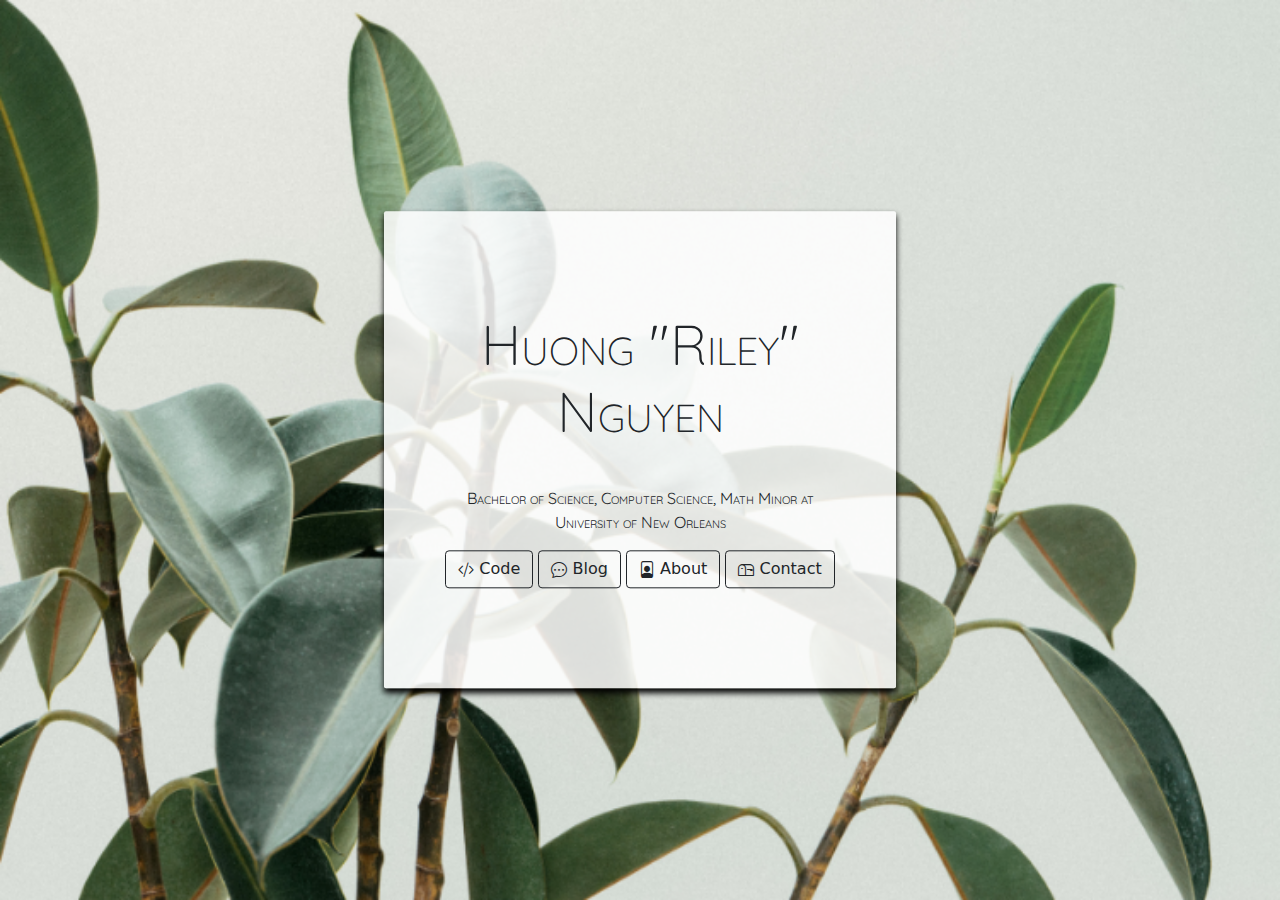
<file: index.html>
<!DOCTYPE html>
<html>
<head> 
	
	<title>Huong Nguyen</title>
	<link rel="icon" href="assets/icon.png">
	<!-- Required meta tags -->
	<meta charset="utf-8">
	<meta name="viewport" content="width=device-width, initial-scale=1">

	<!-- Bootstrap CSS -->
	<link rel="stylesheet" href="styles/bootstrap.min.css">
	<link rel="stylesheet" href="styles/bootstrap-icons.css">
	<link rel="stylesheet" href="styles/styles.css">

	<link href="https://fonts.googleapis.com/css?family=Quicksand" rel="stylesheet">
</head>

<body>

	<!--Background Image-->
	<img class="position-absolute w-100 h-100" src="assets/bg.png">

	<!--Landing Page-->
	<div class="centered container text-dark text-center vh-30 d-flex flex-column justify-content-center overlay">
		<h1 class='display-4 text-dark'> Huong "Riley" Nguyen </h1>
		<hr>
		<p class="text-dark"> Bachelor of Science, Computer Science, Math Minor at University of New Orleans </p>

		<div>
			<button class="btn btn-outline-dark tilt" type="button" onclick="document.location='projects.html'">
				<i class="bi bi-code-slash"></i> Code
			</button>
			<button class="btn btn-outline-dark tilt" type="button" onclick="document.location='blog.html'">
				<i class="bi bi-chat-dots"></i> Blog
			</button>
			<button class="btn btn-outline-dark tilt" type="button" onclick="document.location='about.html'">
				<i class="bi bi-file-person"></i> About
			</button>
			<button class="btn btn-outline-dark tilt" type="button" onclick="document.location='contact.html'">
				<i class="bi bi-mailbox"></i> Contact
			</button>
		</div>

	</div>

	<!--Bootstrap Bundle with Popper-->
	<script type="scripts/bootstrap.min.js"></script>


</body>
</html>
</file>
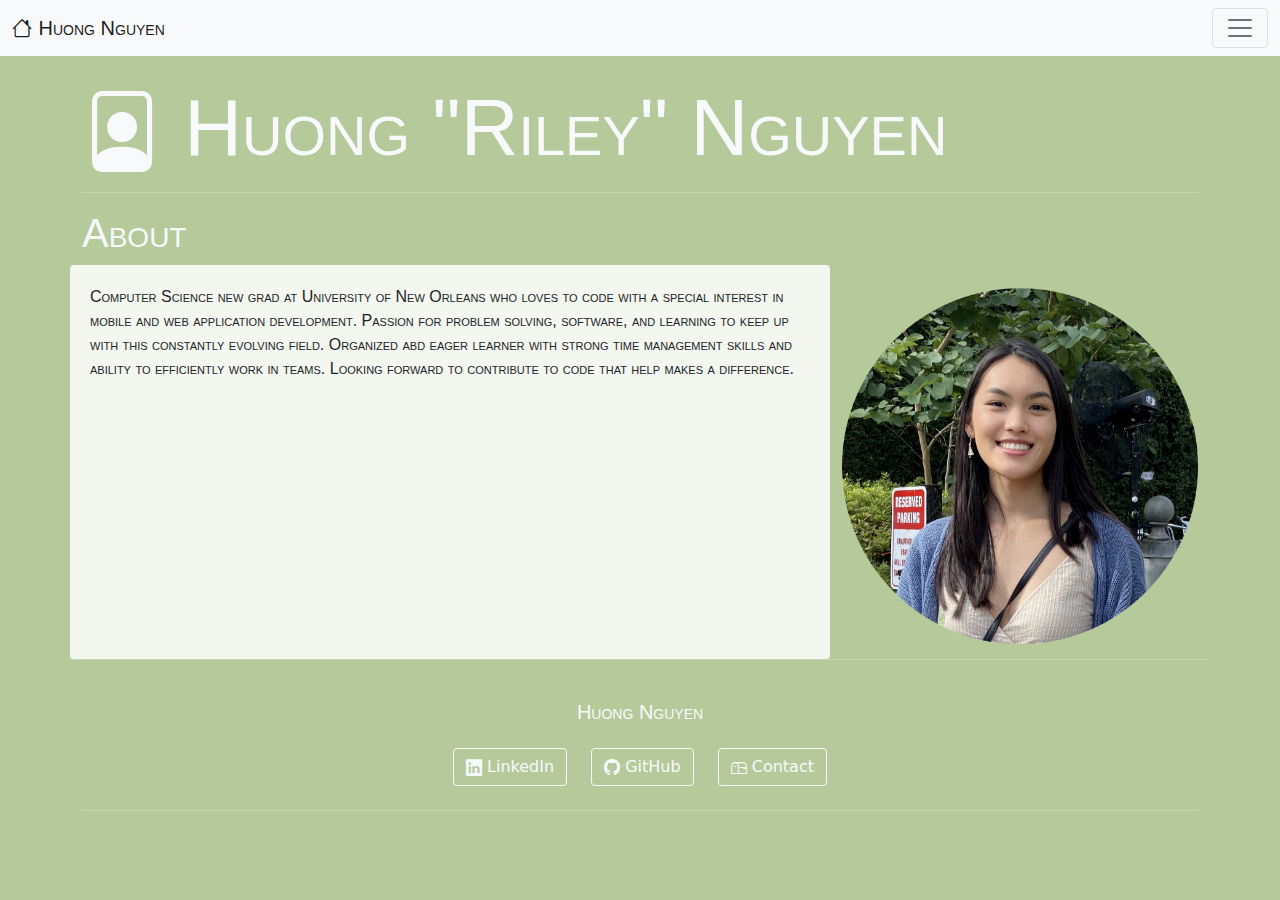
<file: about.html>
<!DOCTYPE html>
<html>
<head>
	<link rel="icon" href="assets/icon.png">
	<title>Huong Nguyen</title>

	<!-- Required meta tags -->
	<meta charset="utf-8">
	<meta name="viewport" content="width=device-width, initial-scale=1">

	<!-- Bootstrap CSS -->
	<link rel="stylesheet" href="styles/bootstrap.min.css">
	<link rel="stylesheet" href="styles/bootstrap-icons.css">

	<link rel="stylesheet" href="styles/styles.css">
</head>

<body class="bg-greenlaurel text-light">

	<!-- Navbar -->
	<nav class="navbar navbar-light bg-light container-fluid">
		<a class="navbar-brand" href="index.html">
			<i class="bi bi-house"></i> Huong Nguyen
		</a>
		<button class="navbar-toggler" data-bs-toggle="collapse" data-bs-target="#navbar-options">
			<i class="navbar-toggler-icon"></i>
		</button>
		<div class="collapse navbar-collapse" id="navbar-options">
			<ul class="navbar-nav ms-auto">
			<li class="nav-item">
				<a class="nav-link" href="projects.html">
					<i class="bi bi-code-slash"></i> Code
				</a>
			</li>
			<li class="nav-item">
				<a class="nav-link" href="blog.html">
					<i class="bi bi-chat-dots"></i> Blog
				</a>
			</li>
			<li class="nav-item">
				<a class="nav-link" href="about.html">
					<i class="bi bi-file-person"></i> About
				</a>
			</li>
			<li class="nav-item">
				<a class="nav-link" href="contact.html">
					<i class="bi bi-mailbox"></i> Contact
				</a>
			</li>
		</ul>
		</div>
	</nav>




		<div class="container-md">
		<h1 class='display-1 mt-4'>
			<i class="bi bi-file-person"></i> Huong "Riley" Nguyen
		</h1>
		


		<hr>


      <div class="row">

		<h2 class='display-6 text-light'> About </h2>
        <div class="bg-overlay center padding text-dark col-md-8 col-sm-8 col-xs-8 rounded">


          <p> Computer Science new grad at University of New Orleans who loves to code with a special interest in mobile and web application development. Passion for problem solving, software, and learning to keep up with this constantly evolving field. Organized abd eager learner with strong time management skills and ability to efficiently work in teams. Looking forward to contribute to code that help makes a difference.   </p>


        </div>
        <div class="col-md-4 col-sm-4 col-xs-4">
          <img class="img-fluid mx-auto" src="assets/about.png" alt="Generic placeholder image">
        </div>
        <br>
        <hr>
      </div>
      <br>

     

      <div class="text-center">
			<h4 class="lead"> Huong Nguyen </h4>
			<div class="d-flex justify-content-center gap-4 m-4">
				<button class="btn btn-outline-light tilt" type="button" onclick="document.location='https://www.linkedin.com/in/rileynguyen-prof'">
				<i class="bi bi-linkedin"></i> LinkedIn
				</button>
				<button class="btn btn-outline-light tilt" type="button" onclick="document.location='https://github.com/htnguy159/'">
				<i class="bi bi-github"></i> GitHub
				</button>
				<button class="btn btn-outline-light tilt" type="button" onclick="document.location='https://htnguy159.github.io/contact.html'">
				<i class="bi bi-mailbox"></i> Contact
				</button>
			</div>
			<hr>
		</div>
    </div>



	
	<!-- Bootstrap Bundle with Popper -->
	<script src="scripts/bootstrap.bundle.min.js"></script>

</body>
</html>
</file>
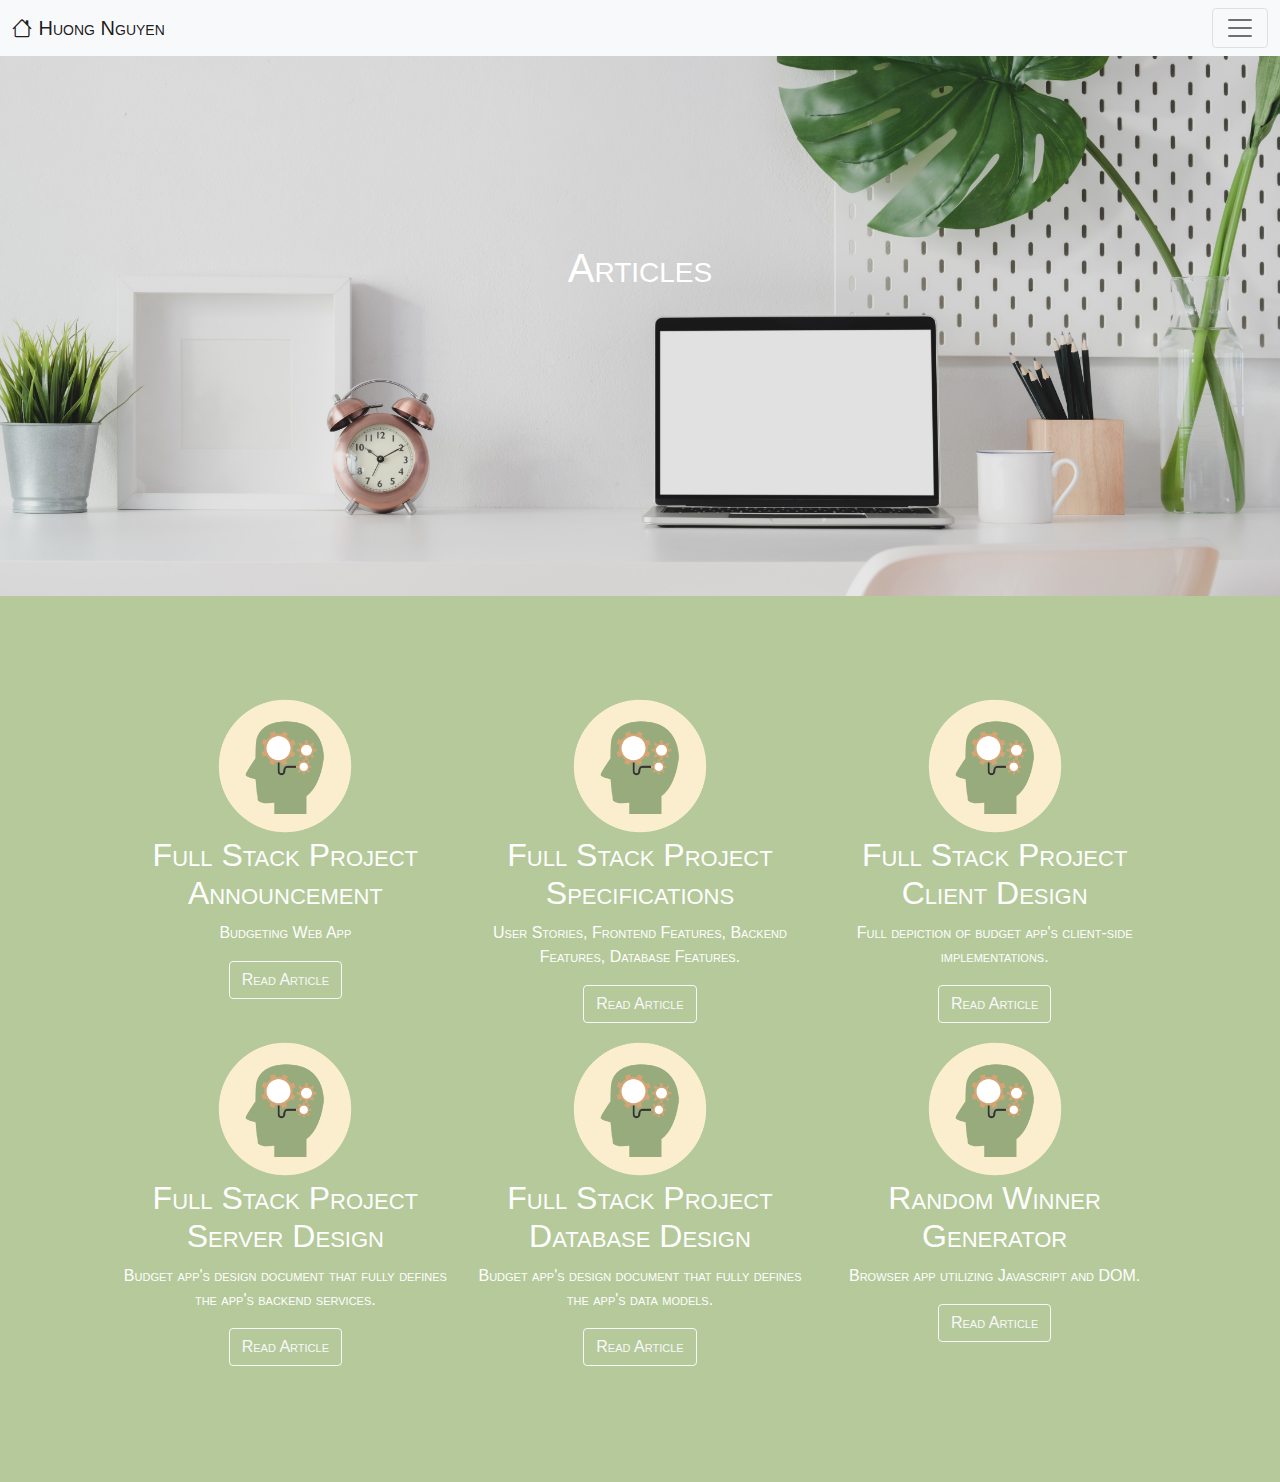
<file: blog.html>
<!DOCTYPE html>
<html>
<head>
	<link rel="icon" href="assets/icon.png">
	<title>Huong Nguyen</title>

	<!-- Required meta tags -->
	<meta charset="utf-8">
	<meta name="viewport" content="width=device-width, initial-scale=1">

	<!-- Bootstrap CSS -->
	<link rel="stylesheet" href="styles/bootstrap.min.css">
	<link rel="stylesheet" href="styles/bootstrap-icons.css">

	<link rel="stylesheet" href="styles/styles.css">
</head>

<body class="bg-greenlaurel text-light">

	<!-- Navbar -->
	<nav class="navbar navbar-light bg-light container-fluid">
		<a class="navbar-brand" href="index.html">
			<i class="bi bi-house"></i> Huong Nguyen
		</a>
		<button class="navbar-toggler" data-bs-toggle="collapse" data-bs-target="#navbar-options">
			<i class="navbar-toggler-icon"></i>
		</button>
		<div class="collapse navbar-collapse" id="navbar-options">
			<ul class="navbar-nav ms-auto">
			<li class="nav-item">
				<a class="nav-link" href="projects.html">
					<i class="bi bi-code-slash"></i> Code
				</a>
			</li>
			<li class="nav-item">
				<a class="nav-link" href="blog.html">
					<i class="bi bi-chat-dots"></i> Blog
				</a>
			</li>
			<li class="nav-item">
				<a class="nav-link" href="about.html">
					<i class="bi bi-file-person"></i> About
				</a>
			</li>
			<li class="nav-item">
				<a class="nav-link" href="contact.html">
					<i class="bi bi-mailbox"></i> Contact
				</a>
			</li>
		</ul>
		</div>
	</nav>

	
	<!-- HERO -->
	<div class="hero-image">
  		<div class="hero-text ">
    		<h1>Articles</h1>
  		</div>
	</div>


	<div class="container marketing">

        <!-- Source getBootstrap.com -->
        <div class="row">

          <div class="col-lg-4">
            <img class="rounded-circle" src="assets/algo.png" alt="Generic placeholder image" width="140" height="140">
            <h2>Full Stack Project Announcement</h2>
            <p>Budgeting Web App</p>
            <p><a class="btn btn-outline-light tilt" href="articles/article-01.html" role="button">Read Article </a></p>

          </div><!-- /.col-lg-4 -->

          <div class="col-lg-4">
            <img class="rounded-circle" src="assets/algo.png" alt="Generic placeholder image" width="140" height="140">
            <h2>Full Stack Project Specifications</h2>
            <p>User Stories, Frontend Features, Backend Features, Database Features.</p>
            <p><a class="btn btn-outline-light tilt" href="articles/article-02.html" role="button">Read Article </a></p>

          </div><!-- /.col-lg-4 -->

          <div class="col-lg-4">
            <img class="rounded-circle" src="assets/algo.png" alt="Generic placeholder image" width="140" height="140">
            <h2>Full Stack Project Client Design</h2>
            <p>Full depiction of budget app's client-side implementations.</p>
            <p><a class="btn btn-outline-light tilt" href="articles/article-04.html" role="button">Read Article </a></p>
          </div><!-- /.col-lg-4 -->

          <div class="col-lg-4">
            <img class="rounded-circle" src="assets/algo.png" alt="Generic placeholder image" width="140" height="140">
            <h2>Full Stack Project Server Design</h2>
            <p>Budget app's design document that fully defines the app's backend services.</p>
            <p><a class="btn btn-outline-light tilt" href="articles/article-05.html" role="button">Read Article </a></p>
          </div><!-- /.col-lg-4 -->

          <div class="col-lg-4">
            <img class="rounded-circle" src="assets/algo.png" alt="Generic placeholder image" width="140" height="140">
            <h2>Full Stack Project Database Design</h2>
            <p>Budget app's design document that fully defines the app's data models.</p>
            <p><a class="btn btn-outline-light tilt" href="articles/article-06.html" role="button">Read Article </a></p>
          </div><!-- /.col-lg-4 -->

          <div class="col-lg-4">
            <img class="rounded-circle" src="assets/algo.png" alt="Generic placeholder image" width="140" height="140">
            <h2>Random Winner Generator</h2>
            <p>Browser app utilizing Javascript and DOM.</p>
            <p><a class="btn btn-outline-light tilt" href="articles/article-03.html" role="button">Read Article </a></p>
          </div><!-- /.col-lg-4 -->

          

        </div><!-- /.row -->
    </div>




	<!-- Bootstrap Bundle with Popper -->
	<script src="scripts/bootstrap.bundle.min.js"></script>
</body>
</html>
</file>
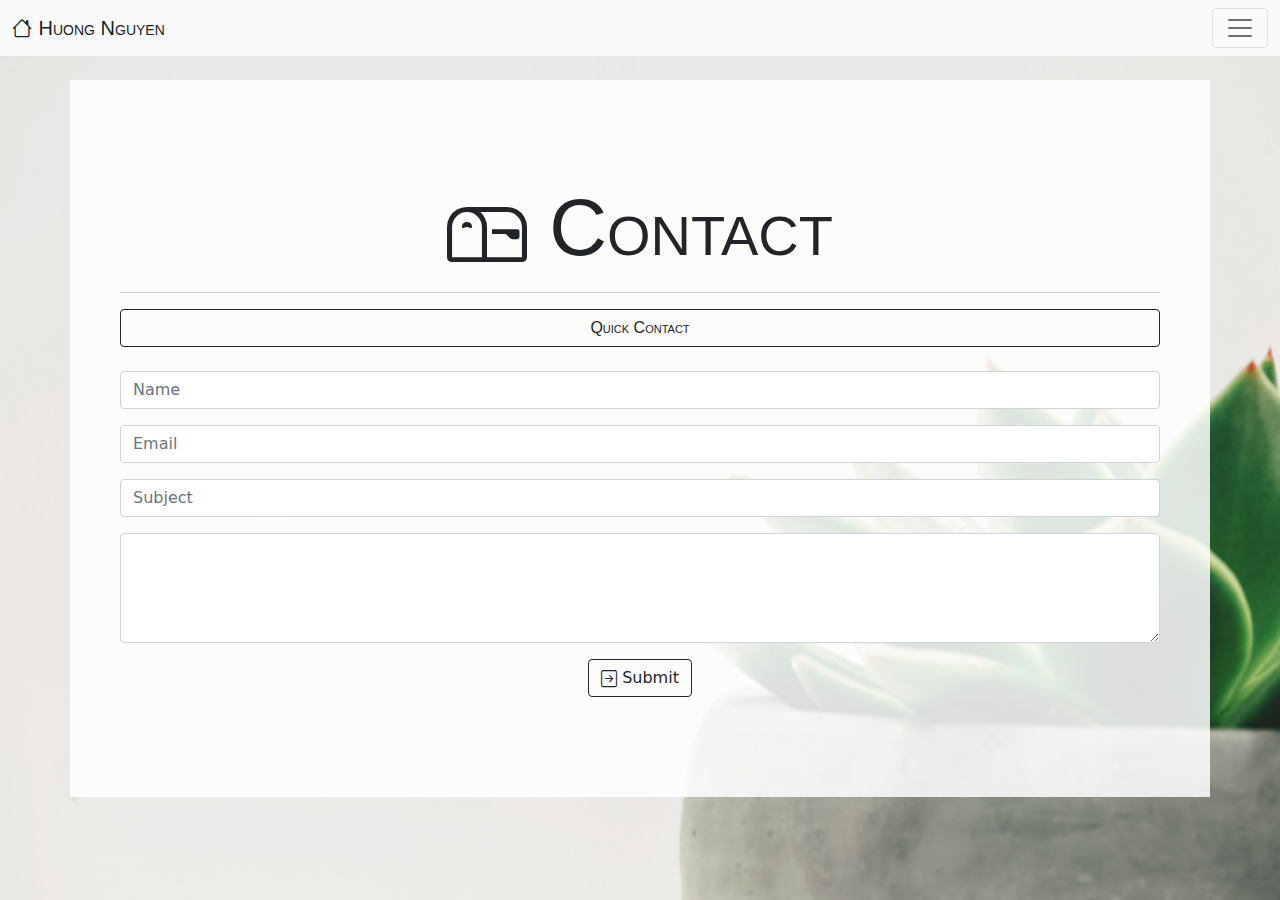
<file: contact.html>
<!DOCTYPE html>
<html>
<head>
	
	<link rel="icon" href="assets/icon.png">
	<title>Huong Nguyen</title>

	<!-- Required meta tags -->
	<meta charset="utf-8">
	<meta name="viewport" content="width=device-width, initial-scale=1">

	<!-- Bootstrap CSS -->
	<link rel="stylesheet" href="styles/bootstrap.min.css">
	<link rel="stylesheet" href="styles/bootstrap-icons.css">


	<link rel="stylesheet" href="styles/styles.css">

</head>

<body class="text-light">

	<!--Background Image-->
	<img class="position-absolute w-100 h-100" src="assets/contact.png">

	<!-- Navbar -->
	<nav class="navbar navbar-light bg-light container-fluid">
		<a class="navbar-brand" href="index.html">
			<i class="bi bi-house"></i> Huong Nguyen
		</a>
		<button class="navbar-toggler" data-bs-toggle="collapse" data-bs-target="#navbar-options">
			<i class="navbar-toggler-icon"></i>
		</button>
		<div class="collapse navbar-collapse" id="navbar-options">
			<ul class="navbar-nav ms-auto">
			<li class="nav-item">
				<a class="nav-link" href="projects.html">
					<i class="bi bi-code-slash"></i> Code
				</a>
			</li>
			<li class="nav-item">
				<a class="nav-link" href="blog.html">
					<i class="bi bi-chat-dots"></i> Blog
				</a>
			</li>
			<li class="nav-item">
				<a class="nav-link" href="about.html">
					<i class="bi bi-file-person"></i> About
				</a>
			</li>
			<li class="nav-item">
				<a class="nav-link" href="contact.html">
					<i class="bi bi-mailbox"></i> Contact
				</a>
			</li>
		</ul>
		</div>
	</nav>


	<!-- Contact Form -->
	<div class="container mt-4 bg-overlay text-dark">
		<h1 class="display-1">
			<i class="bi bi-mailbox"></i> Contact
		</h1>
		<hr>

		<a href="mailto: huongtn315@gmail.com" type="button" class="btn btn-outline-dark flex center">Quick Contact</a>

		<br>

		<form>
			<div class="form-group mb-3">
				
				<input class="form-control" type="text" id="name" placeholder="Name">
			</div>
			<div class="form-group mb-3">
			
				<input class="form-control" type="email" id="email" placeholder="Email">
			</div>
			<div class="form-group mb-3">
				
				<input class="form-control" type="subject" id="subject" placeholder="Subject">
			</div>
			<div class="form-group mb-3">
			
				<textarea class="form-control" rows="4" id="message" placeholder="Message"> </textarea>
			</div>
			<button class="btn btn-outline-dark tilt" type="submit"> <i class="bi bi-arrow-right-square"></i> Submit </button>
		</form>


	</div>

	<!-- Bootstrap Bundle with Popper -->
	<script src="scripts/bootstrap.bundle.min.js"></script>
</file>
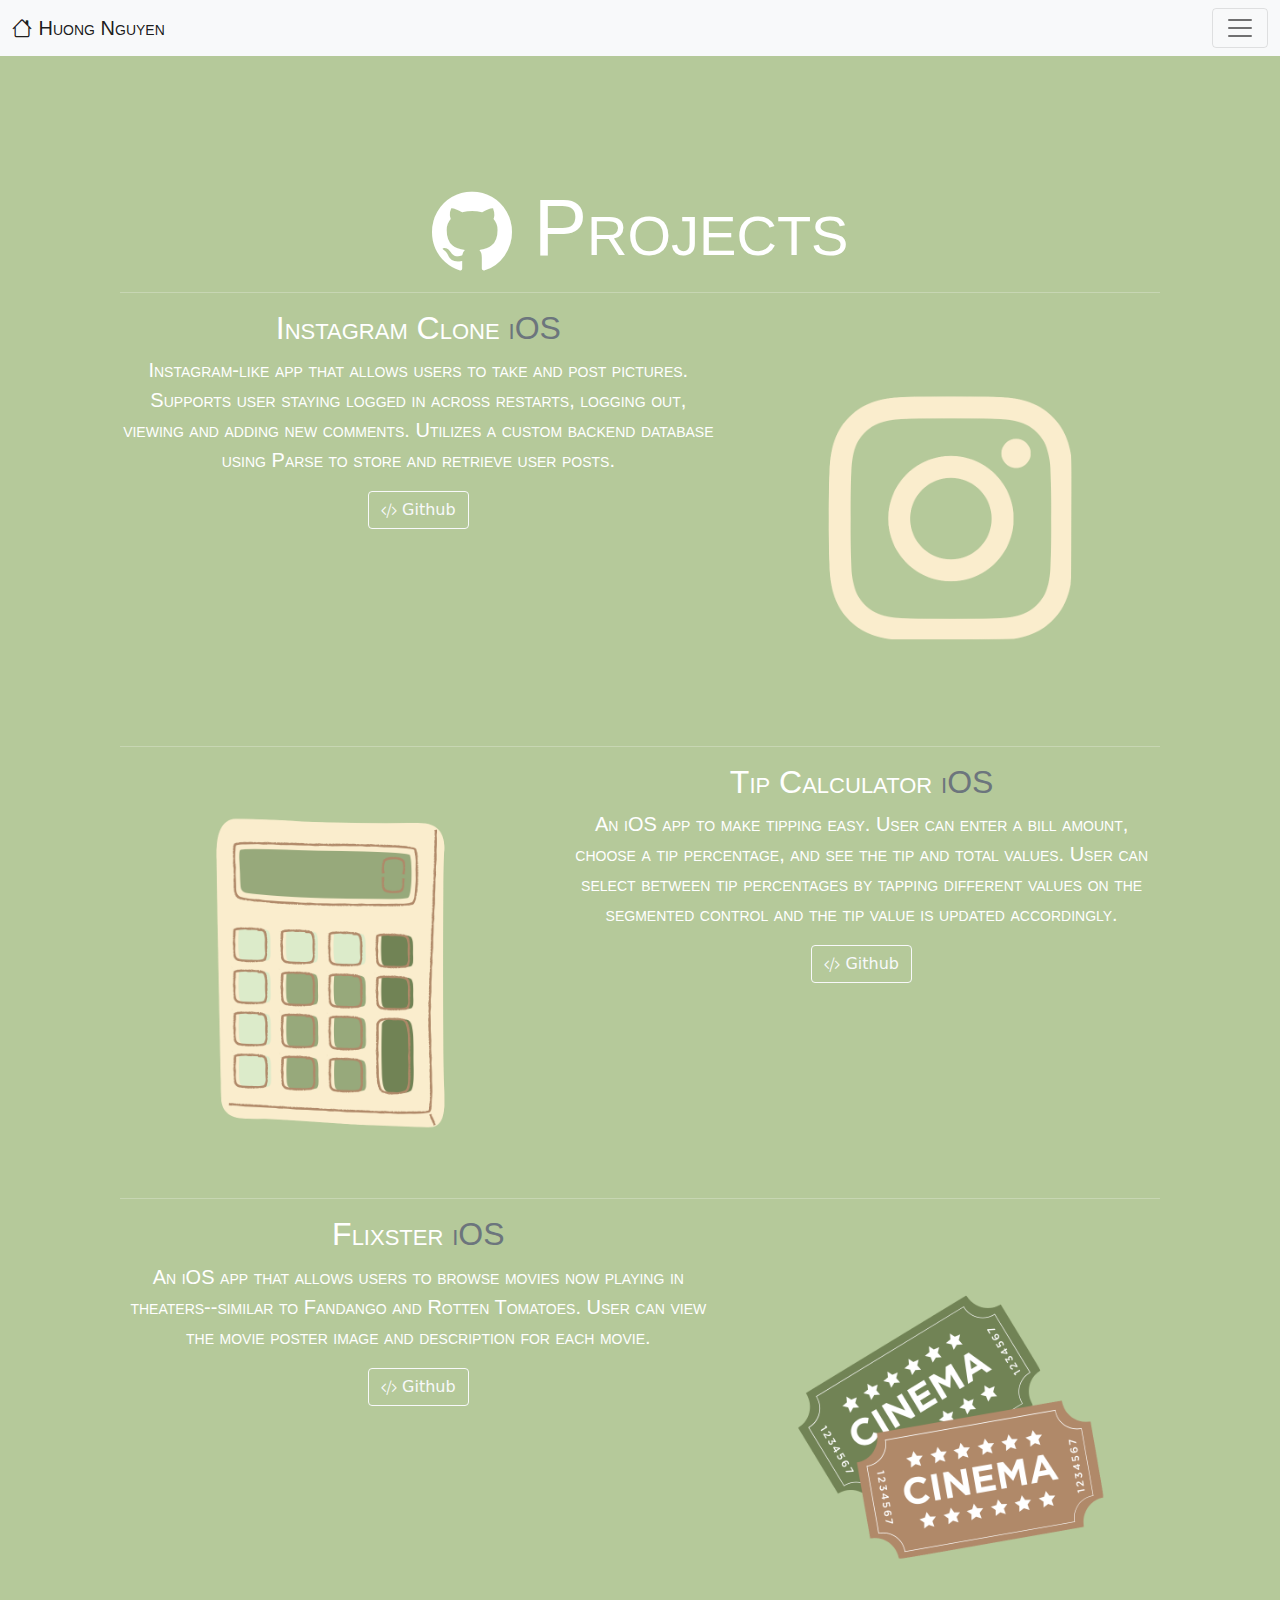
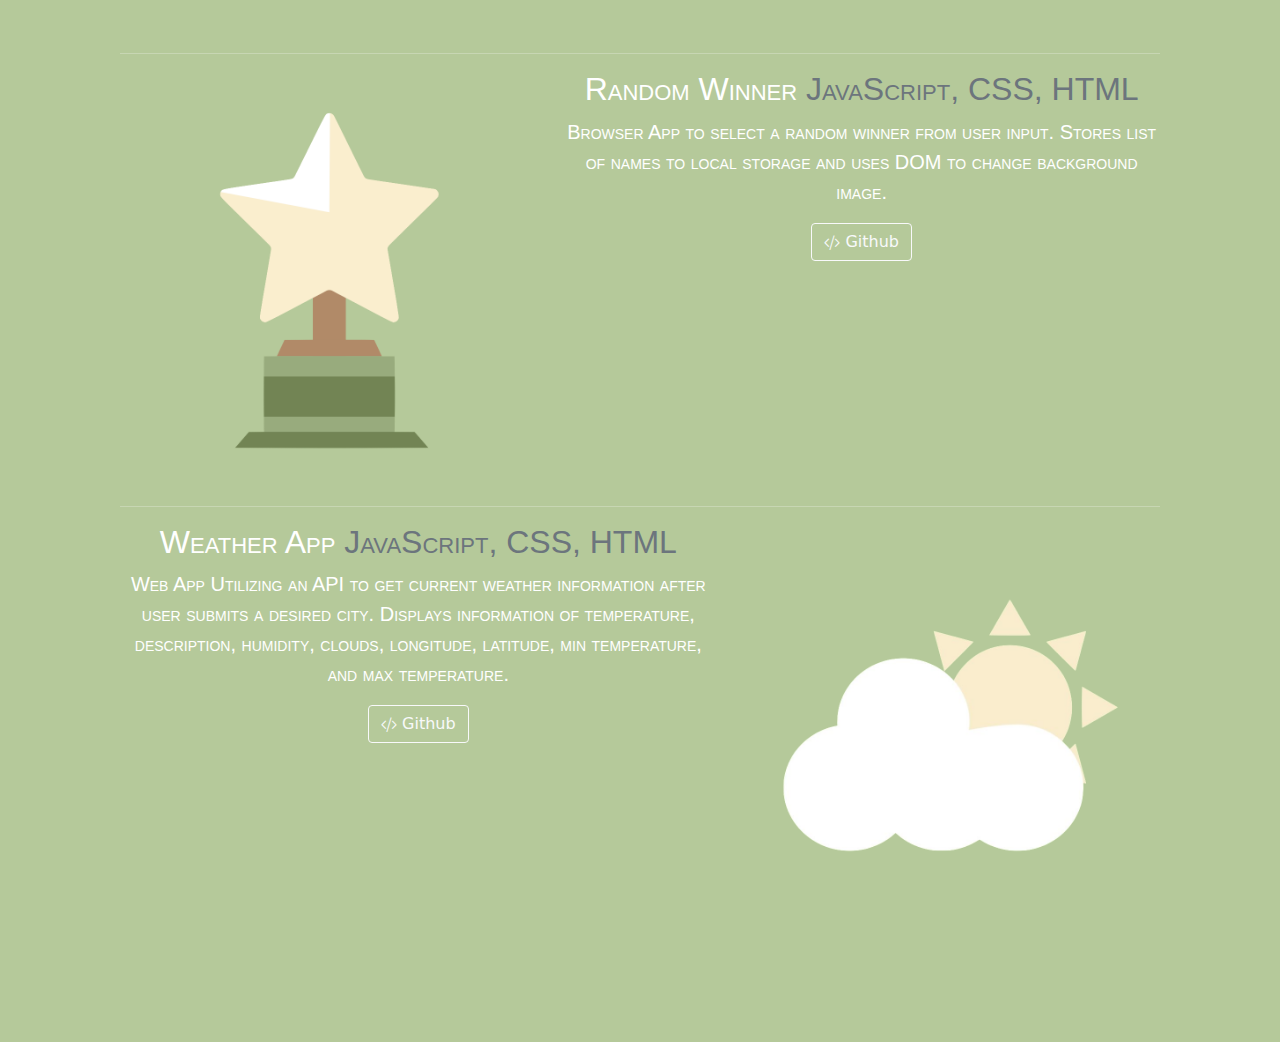
<file: projects.html>
<!DOCTYPE html>
<html>
<head>
	<link rel="icon" href="assets/icon.png">
	<title>Huong Nguyen</title>

	<!-- Required meta tags -->
	<meta charset="utf-8">
	<meta name="viewport" content="width=device-width, initial-scale=1">

	<!-- Bootstrap CSS -->
	<link rel="stylesheet" href="styles/bootstrap.min.css">
	<link rel="stylesheet" href="styles/bootstrap-icons.css">
	<link rel="stylesheet" href="styles/styles.css">

</head>

<body class="bg-greenlaurel text-light">

	<!-- Navbar -->
	<nav class="navbar navbar-light bg-light container-fluid">
		<a class="navbar-brand" href="index.html">
			<i class="bi bi-house"></i> Huong Nguyen
		</a>
		<button class="navbar-toggler" data-bs-toggle="collapse" data-bs-target="#navbar-options">
			<i class="navbar-toggler-icon"></i>
		</button>
		<div class="collapse navbar-collapse" id="navbar-options">
			<ul class="navbar-nav ms-auto">
			<li class="nav-item">
				<a class="nav-link" href="projects.html">
					<i class="bi bi-code-slash"></i> Code
				</a>
			</li>
			<li class="nav-item">
				<a class="nav-link" href="blog.html">
					<i class="bi bi-chat-dots"></i> Blog
				</a>
			</li>
			<li class="nav-item">
				<a class="nav-link" href="about.html">
					<i class="bi bi-file-person"></i> About
				</a>
			</li>
			<li class="nav-item">
				<a class="nav-link" href="contact.html">
					<i class="bi bi-mailbox"></i> Contact
				</a>
			</li>
		</ul>
		</div>
	</nav>

	<!-- Coding Projects Portfolio -->
	<div class="container">
		<h1 class="display-1 mt-4">
			<a href="https://github.com/htnguy159/" class="text-white"> <i class="bi bi-github"></i> </a> Projects
		</h1>
		

		 <!-- Source getBootstrap.com -->

        <hr class="featurette-divider">

        <div class="row featurette">
          <div class="col-md-7">
            <h2 class="featurette-heading">Instagram Clone <span class="text-muted"> iOS</span></h2>
            <p class="lead">Instagram-like app that allows users to take and post pictures. Supports user staying logged in across restarts, logging out, viewing and adding new comments. Utilizes a custom backend database using Parse to store and retrieve user posts.</p>
            <button class="btn btn-outline-light" type="button" onclick="document.location='https://github.com/htnguy159/Instagram'">
				<i class="bi bi-code-slash"></i> Github
			</button>
          </div>
          <div class="col-md-5">
            <img class="featurette-image img-fluid mx-auto" src="assets/ig.png" alt="instagram">
          </div>
        </div>

        <hr class="featurette-divider">

        <div class="row featurette">
          <div class="col-md-7 order-md-2">
            <h2 class="featurette-heading">Tip Calculator <span class="text-muted"> iOS</span></h2>
            <p class="lead">An iOS app to make tipping easy. User can enter a bill amount, choose a tip percentage, and see the tip and total values. User can select between tip percentages by tapping different values on the segmented control and the tip value is updated accordingly.</p>
            <button class="btn btn-outline-light" type="button" onclick="document.location='https://github.com/htnguy159/Tip'">
				<i class="bi bi-code-slash"></i> Github
			</button>
          </div>
          <div class="col-md-5 order-md-1">
            <img class="featurette-image img-fluid mx-auto" src="assets/calc.png" alt="calculator">
          </div>
        </div>

        <hr class="featurette-divider">

        <div class="row featurette">
          <div class="col-md-7">
            <h2 class="featurette-heading">Flixster <span class="text-muted"> iOS</span></h2>
            <p class="lead">An iOS app that allows users to browse movies now playing in theaters--similar to Fandango and Rotten Tomatoes. User can view the movie poster image and description for each movie.</p>
            <button class="btn btn-outline-light" type="button" onclick="document.location='https://github.com/htnguy159/Flixster'">
				<i class="bi bi-code-slash"></i> Github
			</button>
          </div>
          <div class="col-md-5">
            <img class="featurette-image img-fluid mx-auto" src="assets/movie.png" alt="movies">
          </div>
        </div>

        <hr class="featurette-divider">

        <div class="row featurette">
          <div class="col-md-7 order-md-2">
            <h2 class="featurette-heading">Random Winner <span class="text-muted"> JavaScript, CSS, HTML</span></h2>
            <p class="lead">Browser App to select a random winner from user input. Stores list of names to local storage and uses DOM to change background image. </p>
            <button class="btn btn-outline-light" type="button" onclick="document.location='https://htnguy159.github.io/randomWinner.github.io/'">
				<i class="bi bi-code-slash"></i> Github
			</button>
          </div>
          <div class="col-md-5 order-md-1">
            <img class="featurette-image img-fluid mx-auto" src="assets/trophy.png" alt="trophy">
          </div>
        </div>

        <hr class="featurette-divider">

        <div class="row featurette">
          <div class="col-md-7">
            <h2 class="featurette-heading"> Weather App <span class="text-muted"> JavaScript, CSS, HTML </span></h2>
            <p class="lead">Web App Utilizing an API to get current weather information after user submits a desired city. Displays information of temperature, description, humidity, clouds, longitude, latitude, min temperature, and max temperature.</p>
            <button class="btn btn-outline-light" type="button" onclick="document.location='https://htnguy159.github.io/weatherApp.github.io/'">
				<i class="bi bi-code-slash"></i> Github
			</button>
          </div>
          <div class="col-md-5">
            <img class="featurette-image img-fluid mx-auto" src="assets/weatherApp.png" alt="weatherApp icon">
          </div>
        </div>


	</div>
	<!-- Bootstrap Bundle with Popper -->
	<script src="scripts/bootstrap.bundle.min.js"></script>

</body>
</html>
</file>
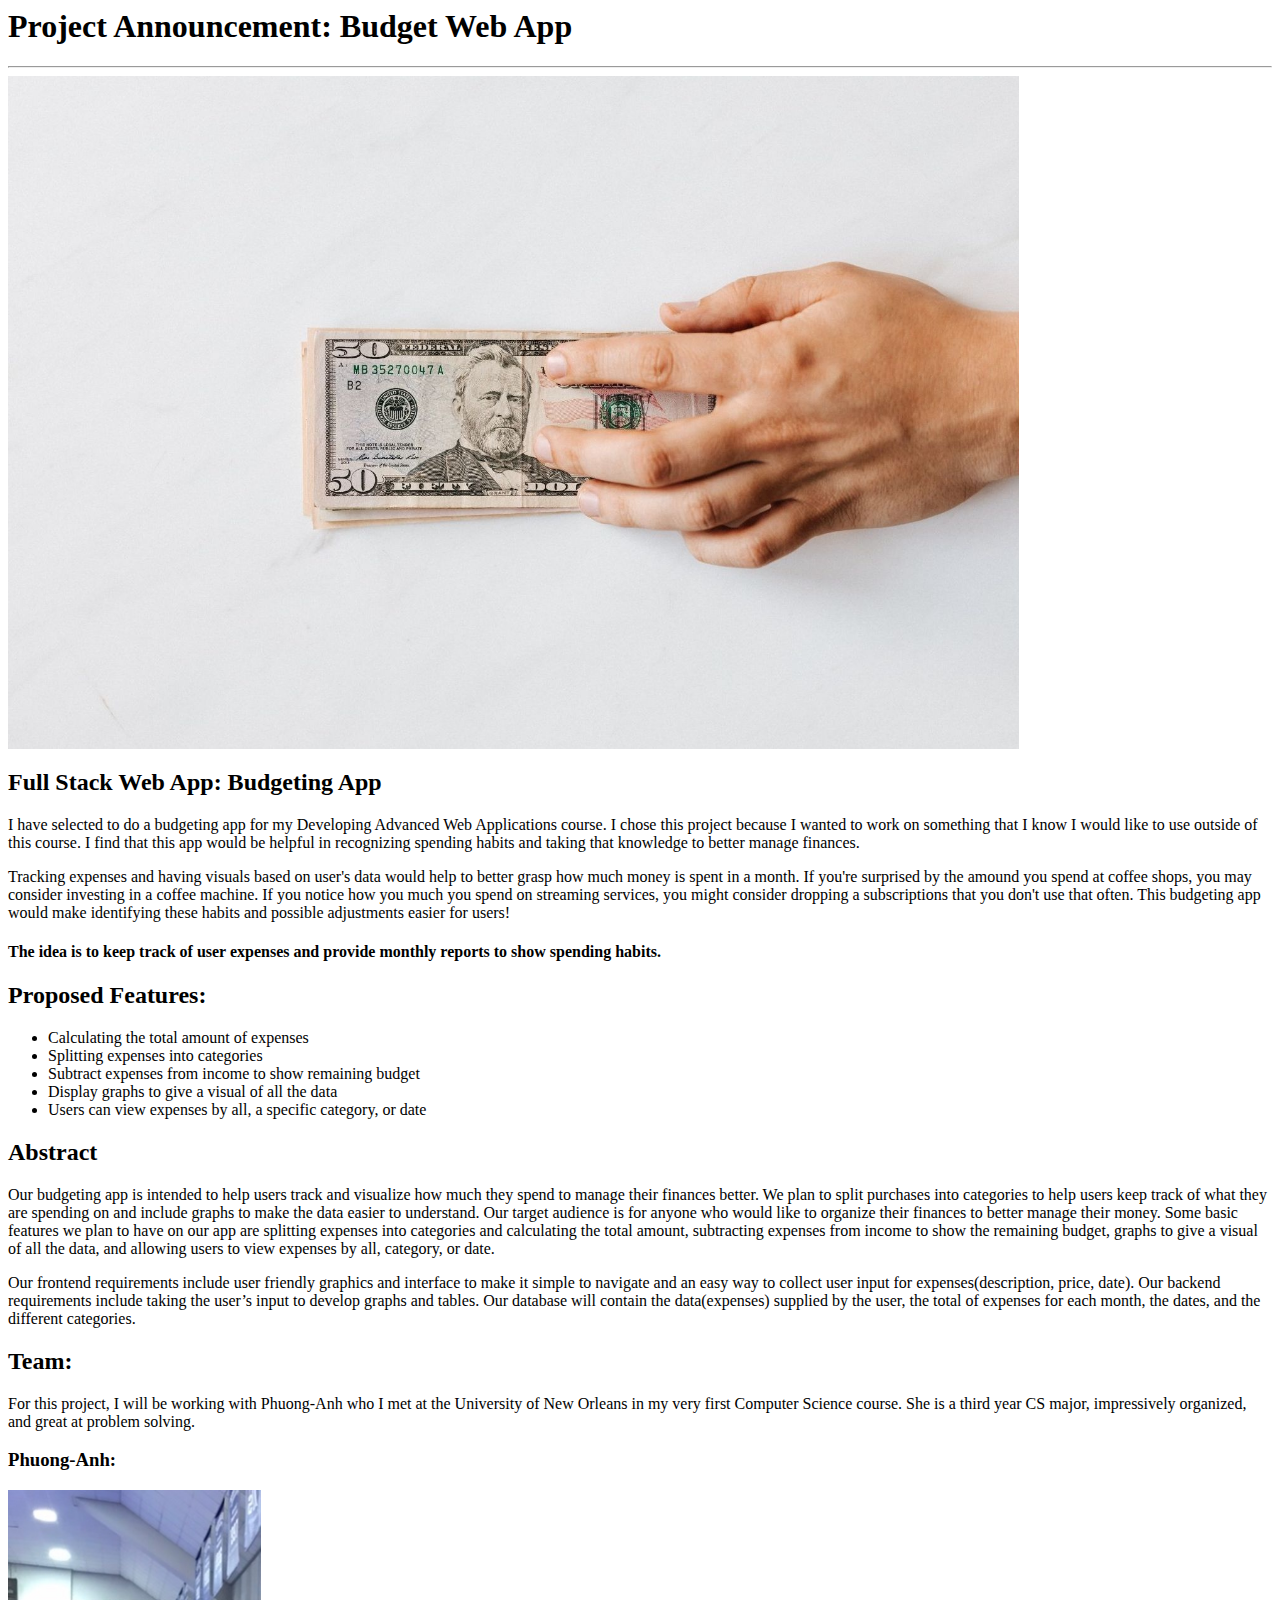
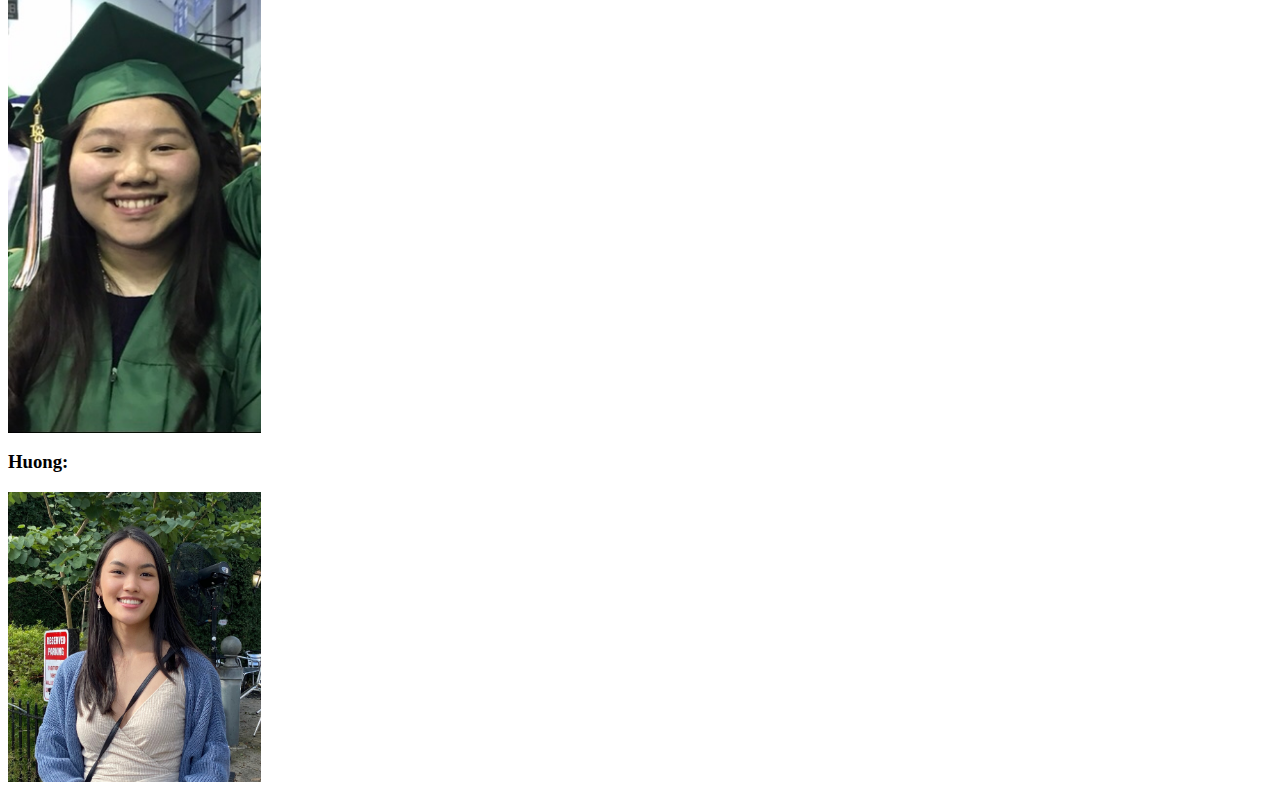
<file: articles/article-01.html>
<html>
    <head>
        <link rel="icon" href="../assets/icon.png">
        <title>Huong Nguyen</title>
        <!-- Required meta tags -->
        <meta charset="utf-8">
        <meta name="viewport" content="width=device-width, initial-scale=1">


    </head>
    <body>

        <div class='container'>
            <h1 class='display-1 mt-4'> Project Announcement: Budget Web App </h1>
            <hr>
        </div>

        <div>
        	<img src='budget.jpeg' style="width:80%;">
        	<h2> Full Stack Web App: Budgeting App </h2>
            <p> I have selected to do a budgeting app for my Developing Advanced Web Applications course. I chose this project because I wanted to work on something that I know I would like to use outside of this course. I find that this app would be helpful in recognizing spending habits and taking that knowledge to better manage finances. </p>

            <p> Tracking expenses and having visuals based on user's data would help to better grasp how much money is spent in a month. If you're surprised by the amound you spend at coffee shops, you may consider investing in a coffee machine. If you notice how you much you spend on streaming services, you might consider dropping a subscriptions that you don't use that often. This budgeting app would make identifying these habits and possible adjustments easier for users! </p>

            <h4> The idea is to keep track of user expenses and provide monthly reports to show spending habits.</h4>

            <h2> Proposed Features: </h2>
            <ul>
            	<li>Calculating the total amount of expenses</li>
            	<li>Splitting expenses into categories</li>
            	<li>Subtract expenses from income to show remaining budget</li>
            	<li>Display graphs to give a visual of all the data</li>
            	<li>Users can view expenses by all, a specific category, or date</li>
            </ul>

            <h2> Abstract </h2>
            <p> Our budgeting app is intended to help users track and visualize how much they spend to manage their finances better. We plan to split purchases into categories to help users keep track of what they are spending on and include graphs to make the data easier to understand. Our target audience is for anyone who would like to organize their finances to better manage their money. Some basic features we plan to have on our app are splitting expenses into categories and calculating the total amount, subtracting expenses from income to show the remaining budget, graphs to give a visual of all the data, and allowing users to view expenses by all, category, or date.
 			</p>
 			<p> Our frontend requirements include user friendly graphics and interface to make it simple to navigate and an easy way to collect user input for expenses(description, price, date). Our backend requirements include taking the user’s input to develop graphs and tables. Our database will contain the data(expenses) supplied by the user, the total of expenses for each month, the dates, and the different categories.</p>

            <h2> </h2>

            <h2> Team: </h2>
            <p> For this project, I will be working with Phuong-Anh who I met at the University of New Orleans in my very first Computer Science course. She is a third year CS major, impressively organized, and great at problem solving. </p>
            
            <h3> Phuong-Anh: </h3>
            <img src="team.jpeg" style="width:20%;" >
            <h3> Huong: </h3>
            <img src="team1.jpeg" style="width:20%;">
            
        
        </div>

        <!--  Bootstrap Bundle with Popper -->
        <script src="../scripts/bootstrap.bundle.min.js"></script>
    </body>

</html>
</file>
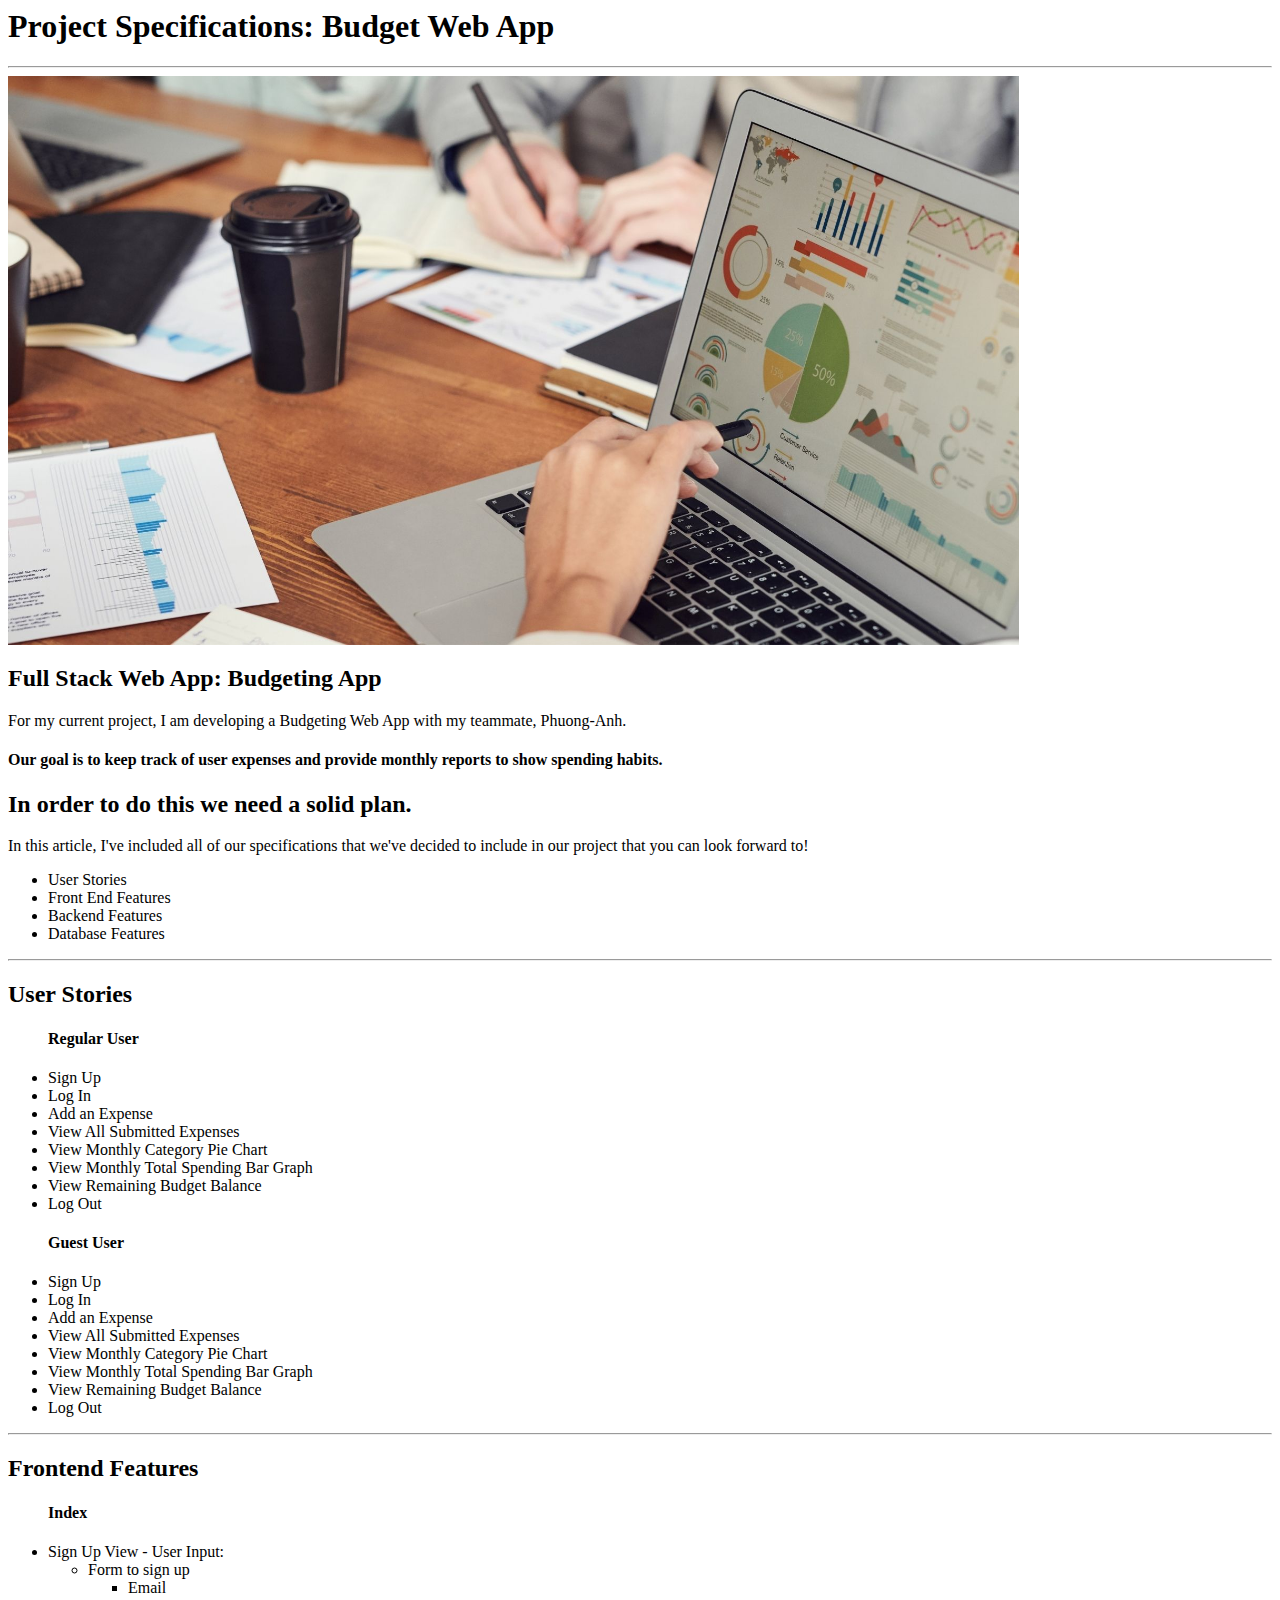
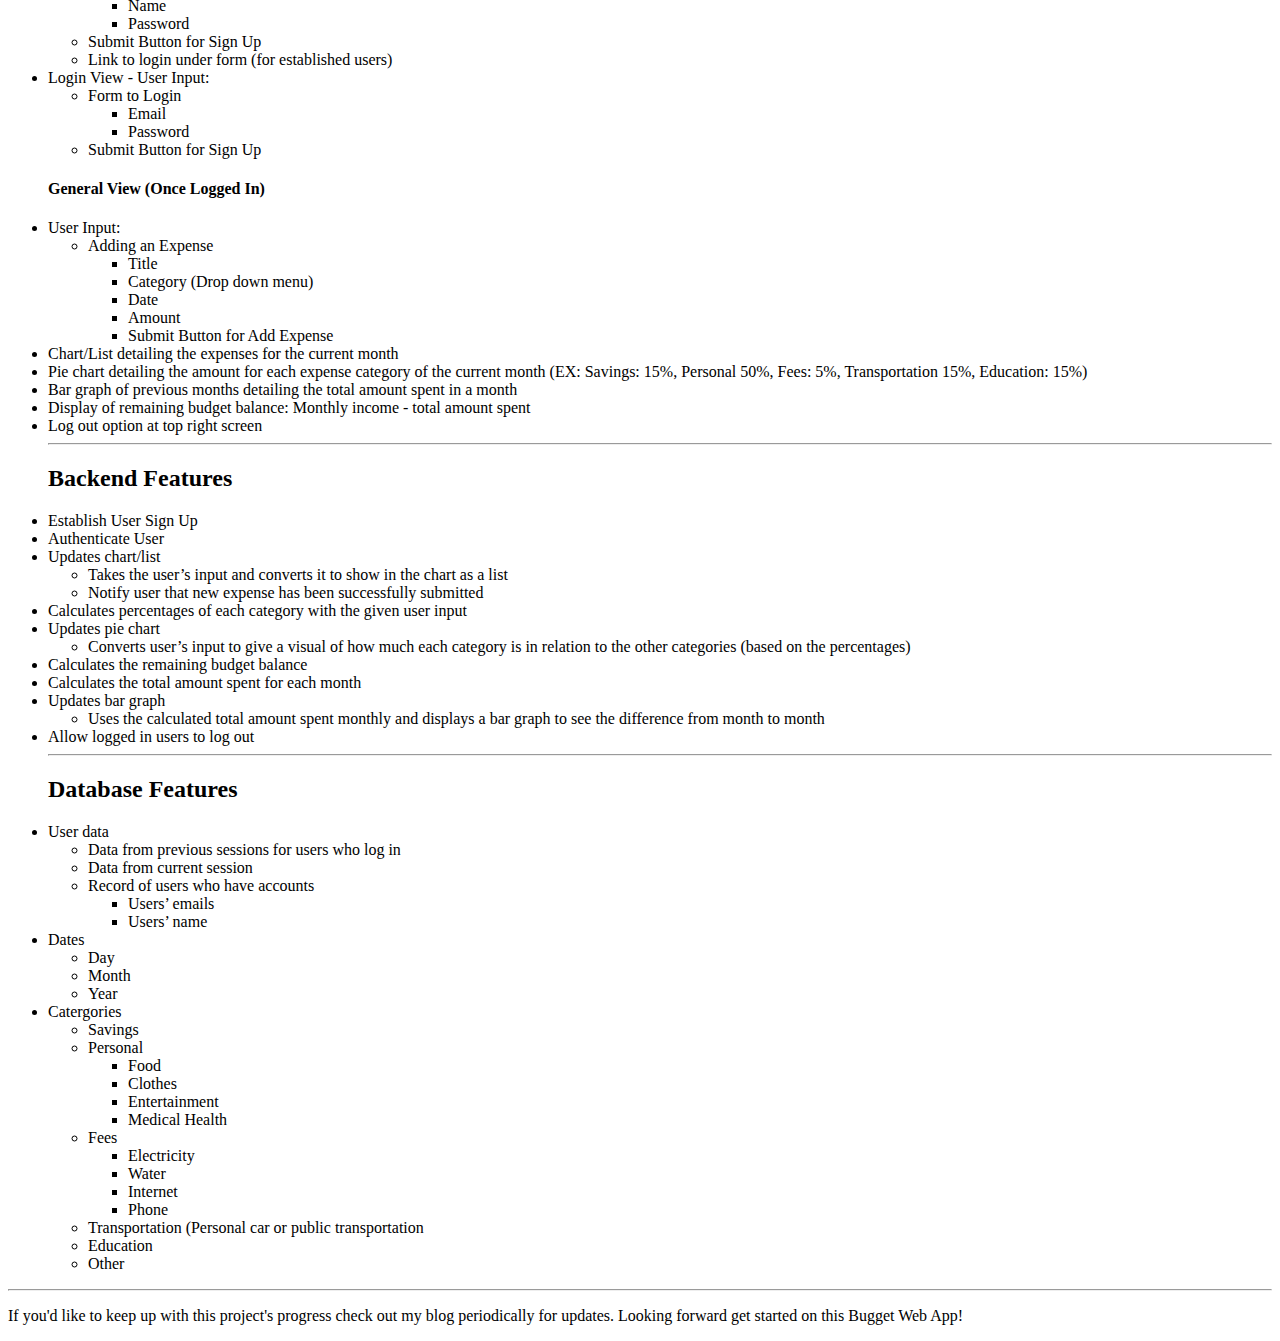
<file: articles/article-02.html>
<html>
    <head>
        <link rel="icon" href="../assets/icon.png">
        <title>Huong Nguyen</title>
        <!-- Required meta tags -->
        <meta charset="utf-8">
        <meta name="viewport" content="width=device-width, initial-scale=1">


    </head>
    <body>

        <div class='container'>
            <h1 class='display-1 mt-4'> Project Specifications: Budget Web App </h1>
            <hr>
        </div>

        <div>
            <img src='specifics.jpg' style="width:80%;">
            <h2> Full Stack Web App: Budgeting App </h2>
            <p> For my current project, I am developing a Budgeting Web App with my teammate, Phuong-Anh. </p>

            <h4> Our goal is to keep track of user expenses and provide monthly reports to show spending habits.</h4>

            <h2> In order to do this we need a solid plan. </h2>
            <p> In this article, I've included all of our specifications that we've decided to include in our project that you can look forward to!</p>
            <ul>
                <li>User Stories</li>
                <li>Front End Features</li>
                <li>Backend Features</li>
                <li>Database Features</li>
            </ul>

            <hr>

            <h2> User Stories </h2>
            <ul>
                <h4>Regular User</h4>
                <li>Sign Up</li>
                <li>Log In</li>
                <li>Add an Expense</li>
                <li>View All Submitted Expenses</li>
                <li>View Monthly Category Pie Chart</li>
                <li>View Monthly Total Spending Bar Graph</li>
                <li>View Remaining Budget Balance</li>
                <li>Log Out</li>
            
                <h4>Guest User</h4>
                <li>Sign Up</li>
                <li>Log In</li>
                <li>Add an Expense</li>
                <li>View All Submitted Expenses</li>
                <li>View Monthly Category Pie Chart</li>
                <li>View Monthly Total Spending Bar Graph</li>
                <li>View Remaining Budget Balance</li>
                <li>Log Out</li>
                
            </ul>

            <hr>

            <h2> Frontend Features </h2>
            <ul>
                <h4>Index</h4>

                    <li>Sign Up View - User Input:</li>

                        <ul>
                            <li>Form to sign up</li>
                            <ul>
                                <li>Email</li>
                                <li>Name</li>
                                <li>Password</li>     
                            </ul>
                            <li> Submit Button for Sign Up</li>
                            <li> Link to login under form (for established users)</li>
                        </ul>

                    <li>Login View - User Input:</li>

                        <ul>
                            <li>Form to Login</li>
                            <ul>
                                <li>Email</li>
                                <li>Password</li>     
                            </ul>
                            <li> Submit Button for Sign Up</li>
                        </ul>

                <h4>General View (Once Logged In)</h4>

                    <li>User Input:</li>

                        <ul>
                            <li>Adding an Expense</li>
                            <ul>
                                <li>Title</li>
                                <li>Category (Drop down menu)</li>
                                <li>Date</li>
                                <li>Amount</li>
                                <li> Submit Button for Add Expense</li>
                            </ul>
                            
                        </ul>

                    <li>Chart/List detailing the expenses for the current month</li>
                    <li>Pie chart detailing the amount for each expense category of the current month (EX: Savings: 15%, Personal 50%, Fees: 5%, Transportation 15%, Education: 15%) </li>
                    <li>Bar graph of previous months detailing the total amount spent in a month</li>
                    <li>Display of remaining budget balance: Monthly income - total amount spent</li>
                    <li>Log out option at top right screen</li>

                
                <hr>

                <h2>Backend Features</h2>
                    <li>Establish User Sign Up</li>
                    <li>Authenticate User</li>
                    <li>Updates chart/list</li>
                        <ul>
                            <li>Takes the user’s input and converts it to show in the chart as a list</li>
                            <li>Notify user that new expense has been successfully submitted</li>
                        </ul>
                    <li>Calculates percentages of each category with the given user input</li>
                    <li>Updates pie chart</li>
                        <ul>
                            <li>Converts user’s input to give a visual of how much each category is in relation to the other categories (based on the percentages)</li>
                        </ul>
                    <li>Calculates the remaining budget balance</li>
                    <li>Calculates the total amount spent for each month</li>
                    <li>Updates bar graph</li>
                        <ul>
                            <li>Uses the calculated total amount spent monthly and displays a bar graph to see the difference from month to month</li>
                        </ul>
                    <li>Allow logged in users to log out</li>

                
                <hr>

                <h2>Database Features</h2>
                    <li>User data</li>
                        <ul>
                            <li>Data from previous sessions for users who log in</li>
                            <li>Data from current session</li>
                            <li>Record of users who have accounts</li>
                                <ul>
                                    <li>Users’ emails</li>
                                    <li>Users’ name</li>
                                </ul>
                        </ul>
                    <li>Dates</li>
                        <ul>
                            <li>Day</li>
                            <li>Month</li>
                            <li>Year</li>
                        </ul>
                    <li>Catergories</li>
                        <ul>
                            <li>Savings</li>
                            <li>Personal</li>
                                <ul>
                                    <li>Food</li>
                                    <li>Clothes</li>
                                    <li>Entertainment</li>
                                    <li>Medical Health</li>
                                </ul>
                            <li>Fees</li>
                                <ul>
                                    <li>Electricity</li>
                                    <li>Water</li>
                                    <li>Internet</li>
                                    <li>Phone</li>
                                </ul>
                            <li>Transportation (Personal car or public transportation</li>
                            <li>Education</li>
                            <li>Other</li>
                        </ul>

            </ul>

            <hr>

            <p> If you'd like to keep up with this project's progress check out my blog periodically for updates. Looking forward get started on this Bugget Web App!</p>
            
        
        </div>

        <!--  Bootstrap Bundle with Popper -->
        <script src="../scripts/bootstrap.bundle.min.js"></script>
    </body>

</html>
</file>
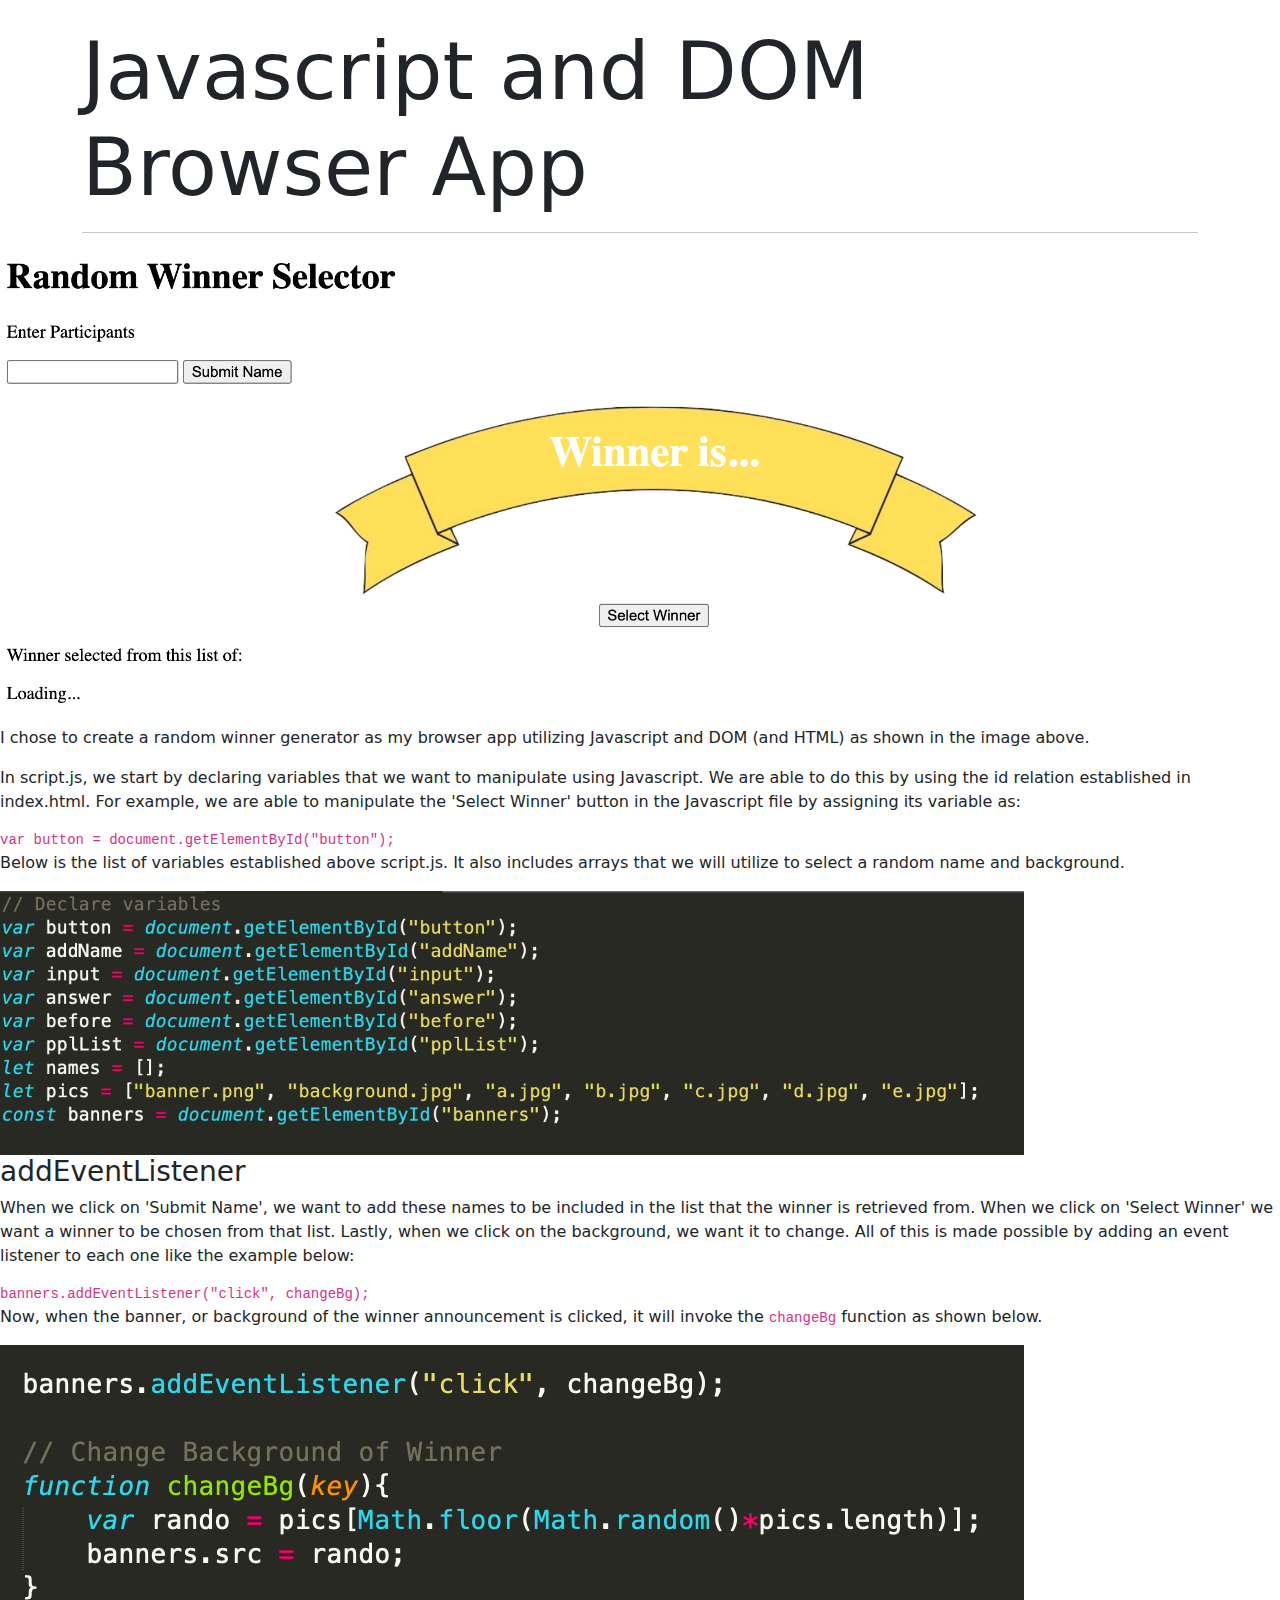
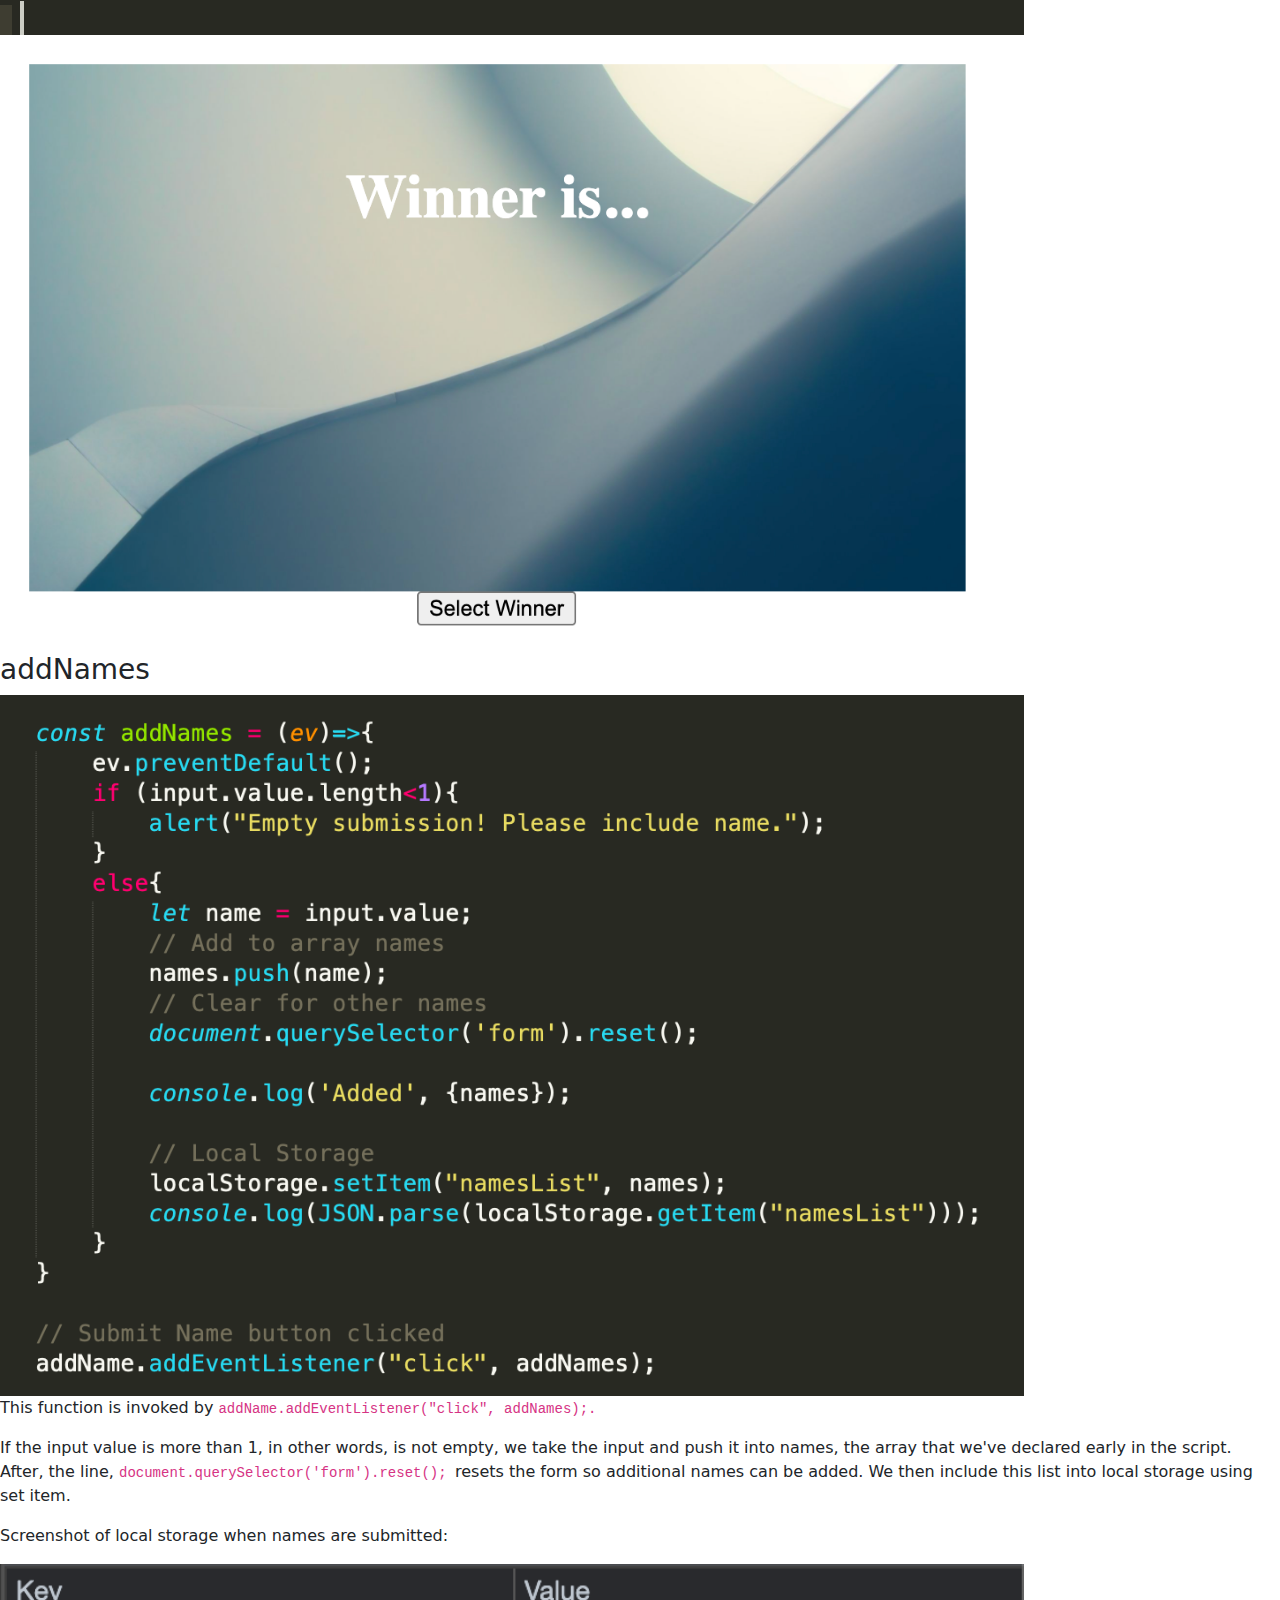
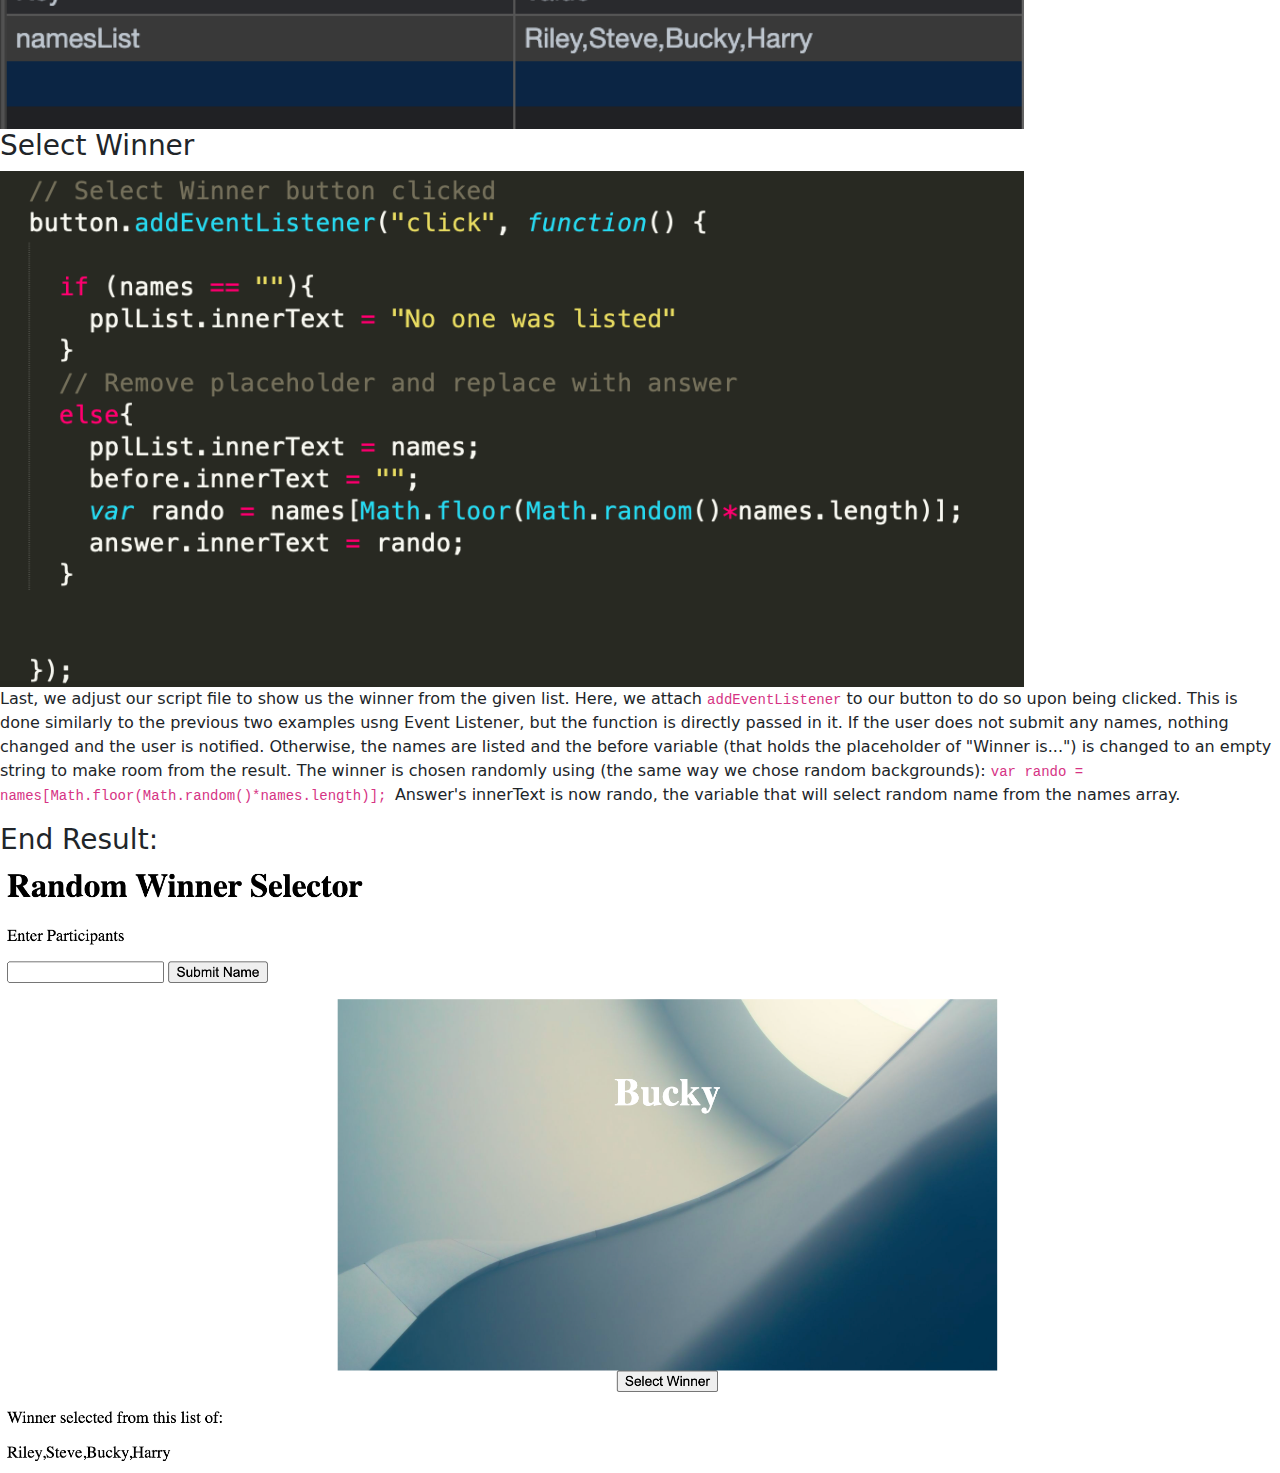
<file: articles/article-03.html>
<html>
    <head>
        <link rel="icon" href="../assets/icon.png">
        <title>Huong Nguyen</title>
        <!-- Required meta tags -->
        <meta charset="utf-8">
        <meta name="viewport" content="width=device-width, initial-scale=1">

        <!-- Bootstrap CSS -->
        <link rel="stylesheet" href="../styles/bootstrap.min.css">
        <link rel="stylesheet" href="../styles/bootstrap-icons.css">
    </head>
    <body>

        <div class='container'>
            <h1 class='display-1 mt-4'> Javascript and DOM Browser App </h1>
            <hr>
        </div>

        <div>
            <img src='browser.png' style="width:80%;">
            <p> I chose to create a random winner generator as my browser app utilizing Javascript and DOM (and HTML) as shown in the image above. </p>

            <p> In script.js, we start by declaring variables that we want to manipulate using Javascript. We are able to do this by using the id relation established in index.html. For example, we are able to manipulate the 'Select Winner' button in the Javascript file by assigning its variable as: </p>

            <code>
            var button = document.getElementById("button");
            </code>

            <p> Below is the list of variables established above script.js. It also includes arrays that we will utilize to select a random name and background.</p>

            <img src='vars.png' style="width:80%;">

            <h3> addEventListener</h3>
            <p> When we click on 'Submit Name', we want to add these names to be included in the list that the winner is retrieved from. When we click on 'Select Winner' we want a winner to be chosen from that list. Lastly, when we click on the background, we want it to change. All of this is made possible by adding an event listener to each one like the example below: </p>


            <code>
                banners.addEventListener("click", changeBg);
            </code>
            
            <p> Now, when the banner, or background of the winner announcement is clicked, it will invoke the <code>changeBg</code> function as shown below.</p>

            <img src='changeBg.png' style="width:80%;">
            <img src='changed.png' style="width:80%;">

            <h3> addNames</h3>
            <img src='addNames.png' style="width:80%;">
            <p> This function is invoked by <code>addName.addEventListener("click", addNames);. </code> </p>
            <p> If the input value is more than 1, in other words, is not empty, we take the input and push it into names, the array that we've declared early in the script. After, the line, <code> document.querySelector('form').reset(); </code> resets the form so additional names can be added. We then include this list into local storage using set item.</p>

            <p>Screenshot of local storage when names are submitted:</p>
            <img src='namesList.png' style="width:80%;">

            <h3> Select Winner </h3>
            <img src='selectWinner.png' style="width:80%;">
            <p> Last, we adjust our script file to show us the winner from the given list. Here, we attach <code>addEventListener</code> to our button to do so upon being clicked. This is done similarly to the previous two examples usng Event Listener, but the function is directly passed in it. If the user does not submit any names, nothing changed and the user is notified. Otherwise, the names are listed and the before variable (that holds the placeholder of "Winner is...") is changed to an empty string to make room from the result. The winner is chosen randomly using (the same way we chose random backgrounds): <code>var rando = names[Math.floor(Math.random()*names.length)]; </code> Answer's innerText is now rando, the variable that will select random name from the names array.</p>

            <h3> End Result: </h3>
            <img src='winner.png' style="width:80%;">


        </div>

        <!--  Bootstrap Bundle with Popper -->
        <script src="../scripts/bootstrap.bundle.min.js"></script>
    </body>

</html>
</file>
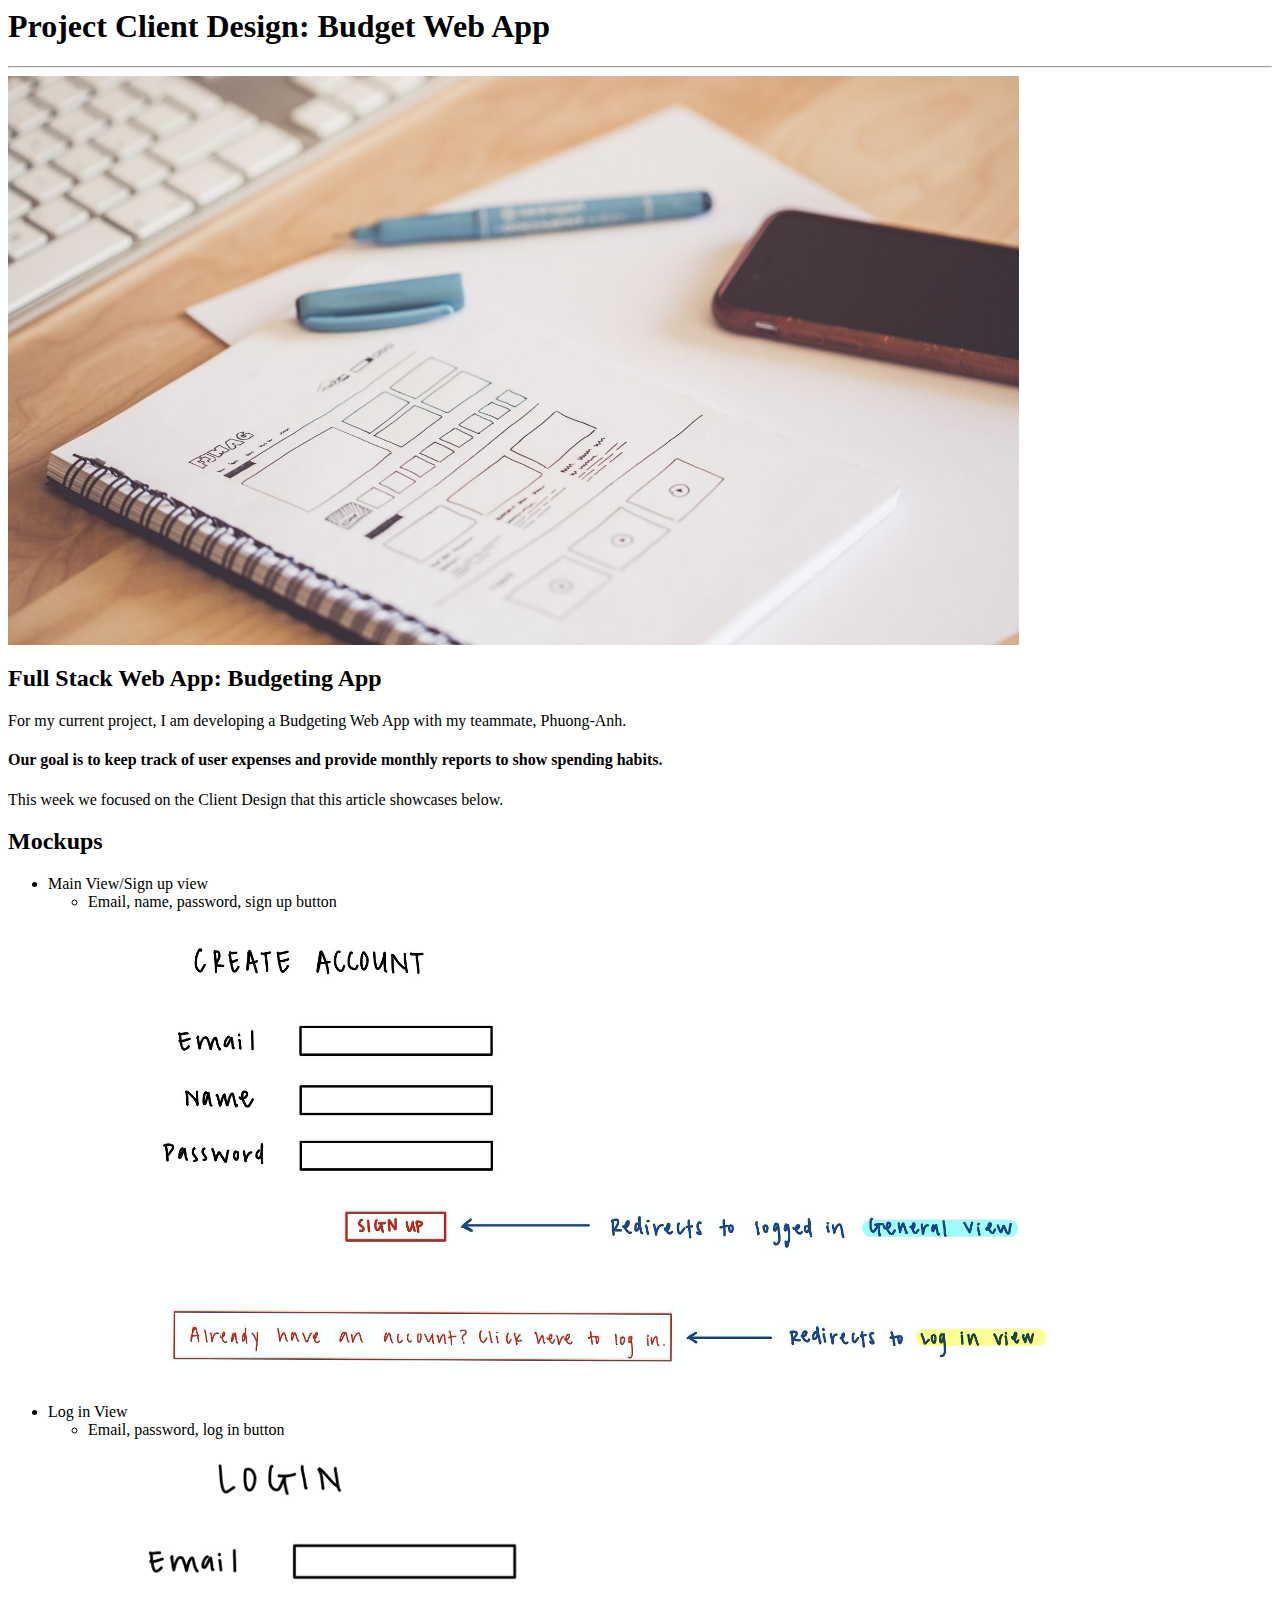
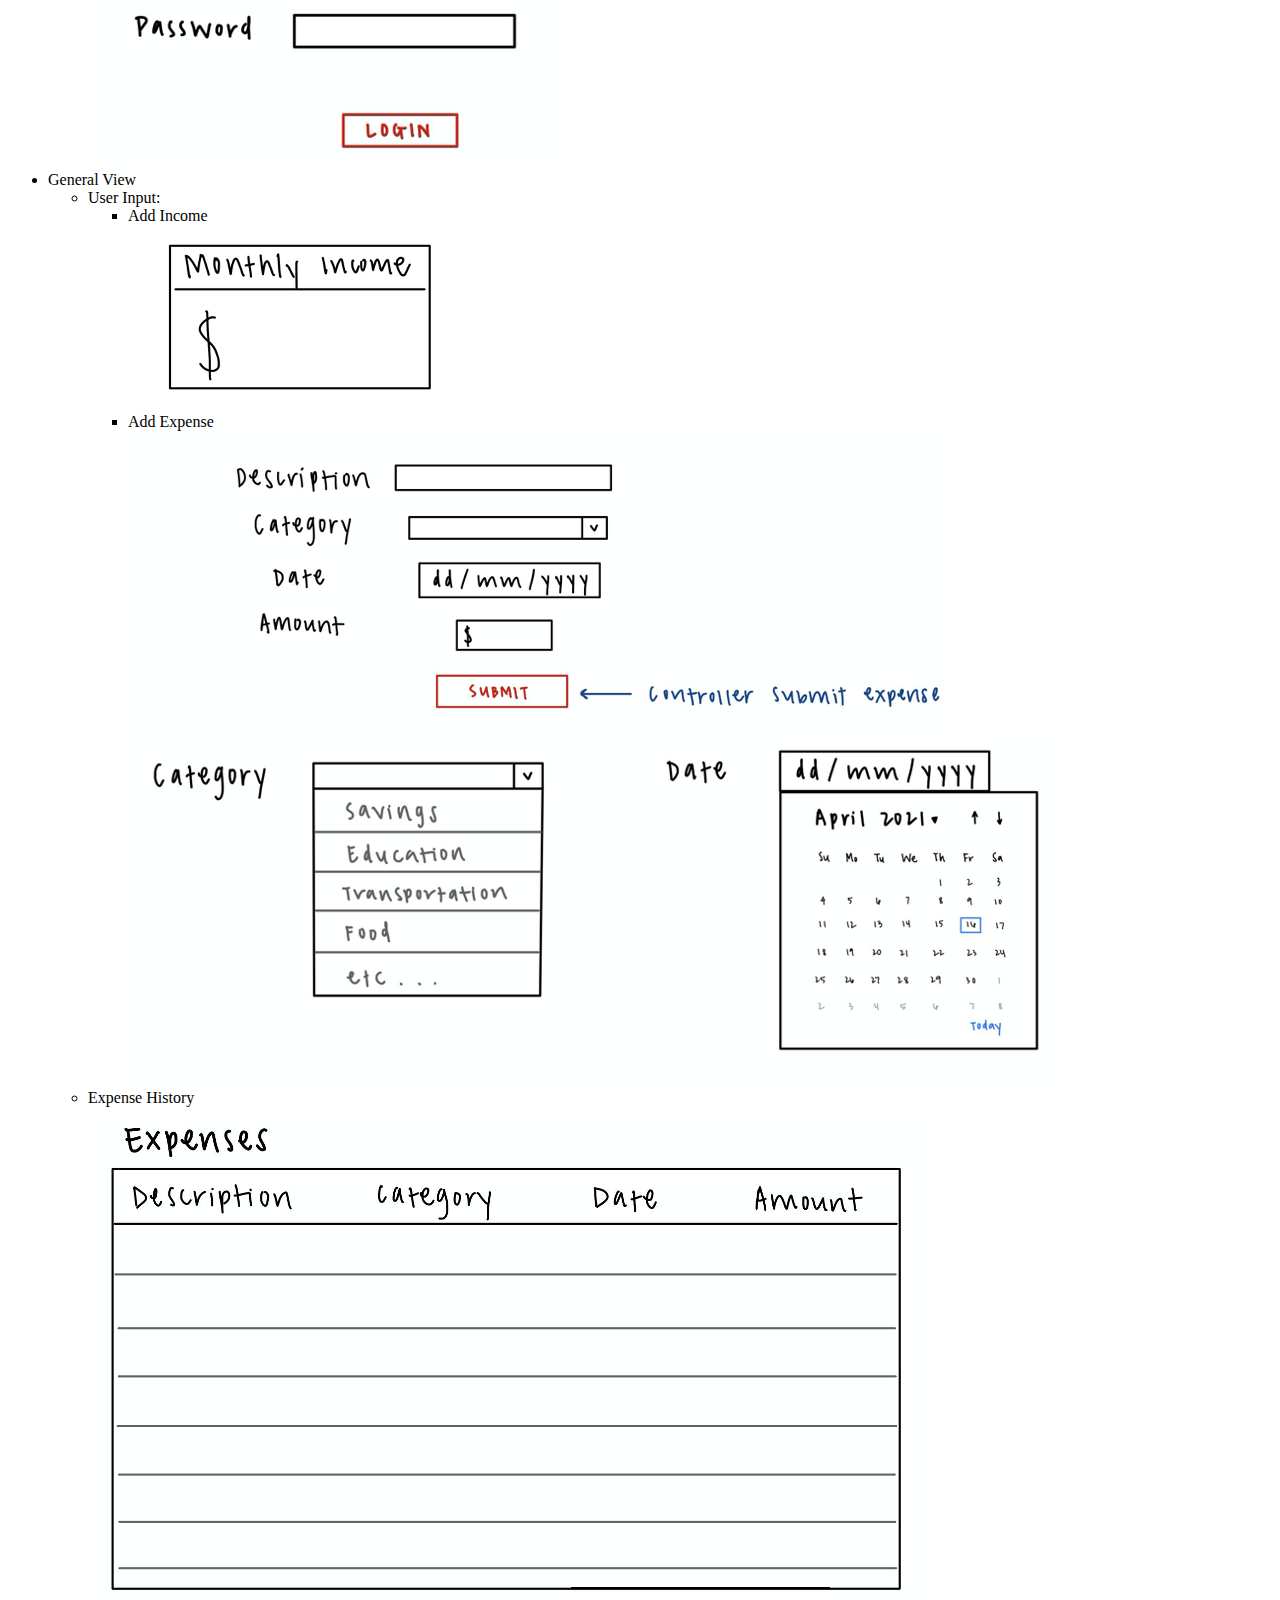
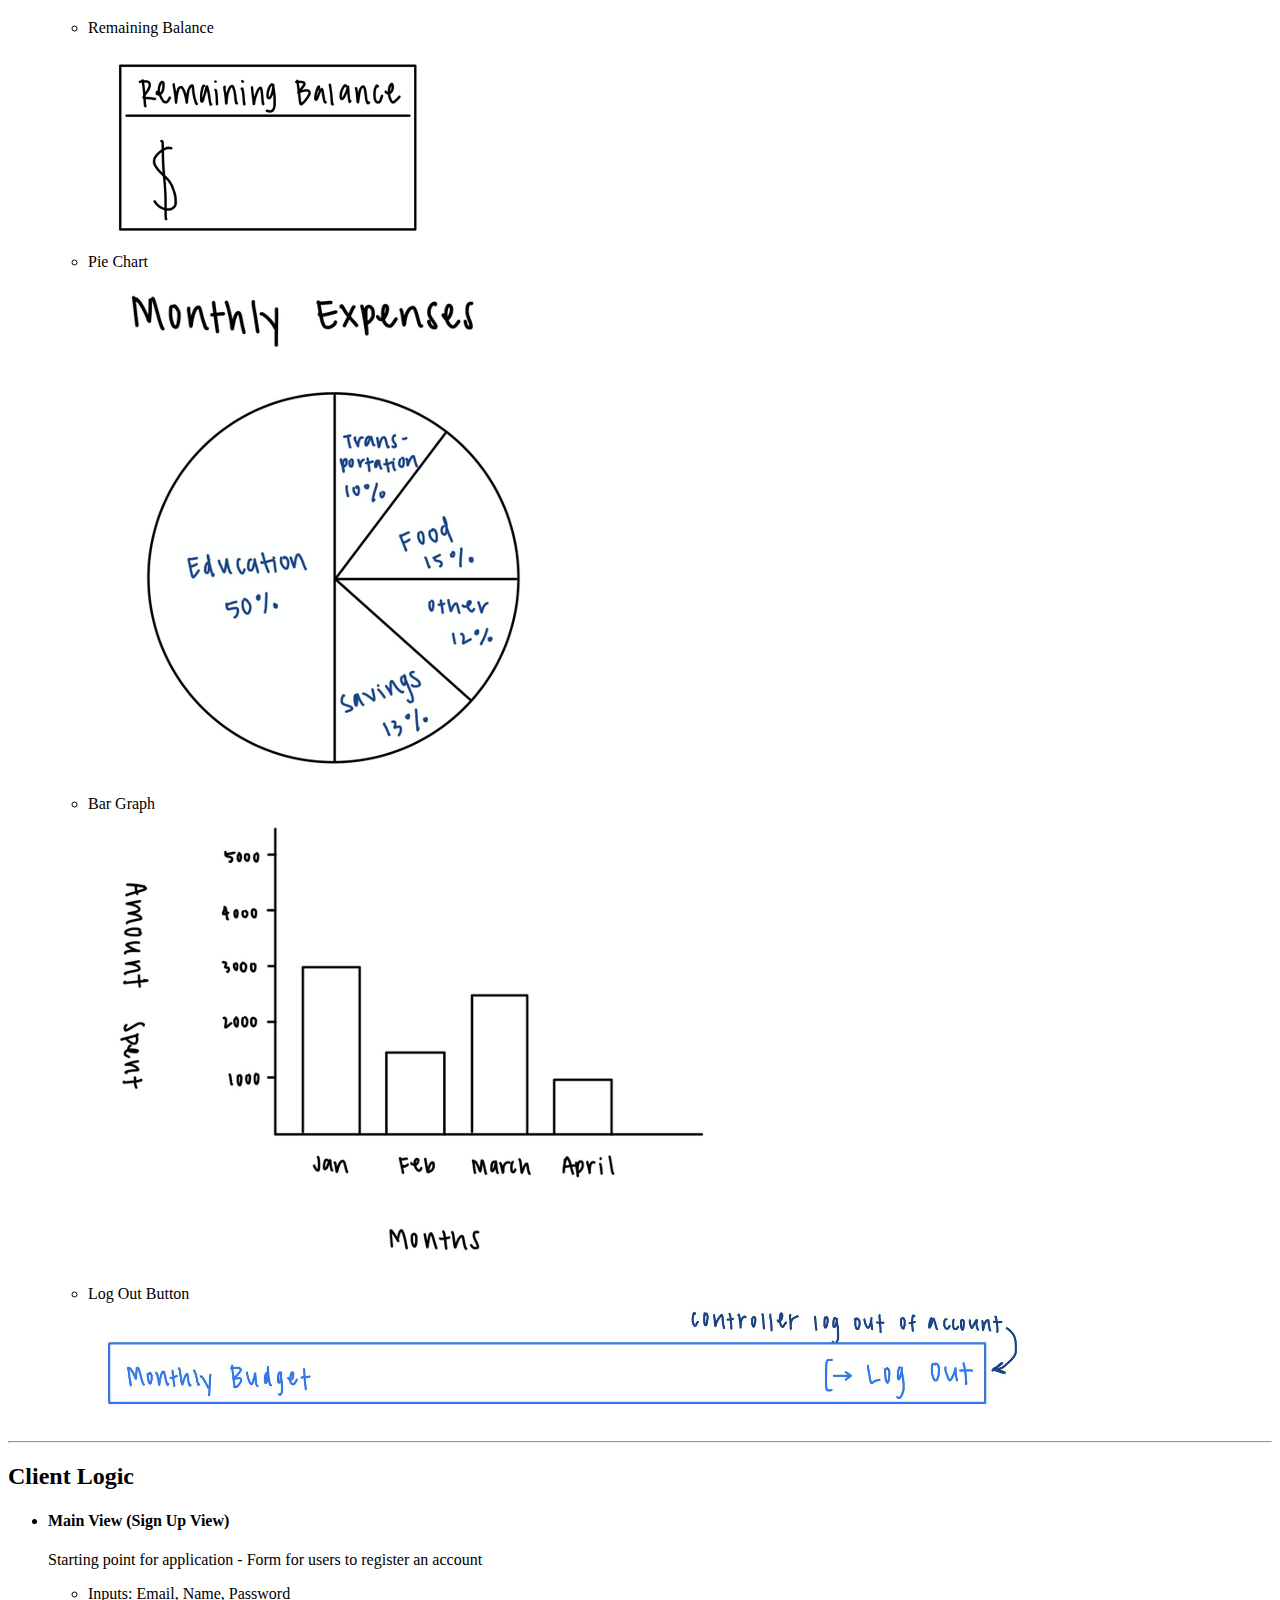
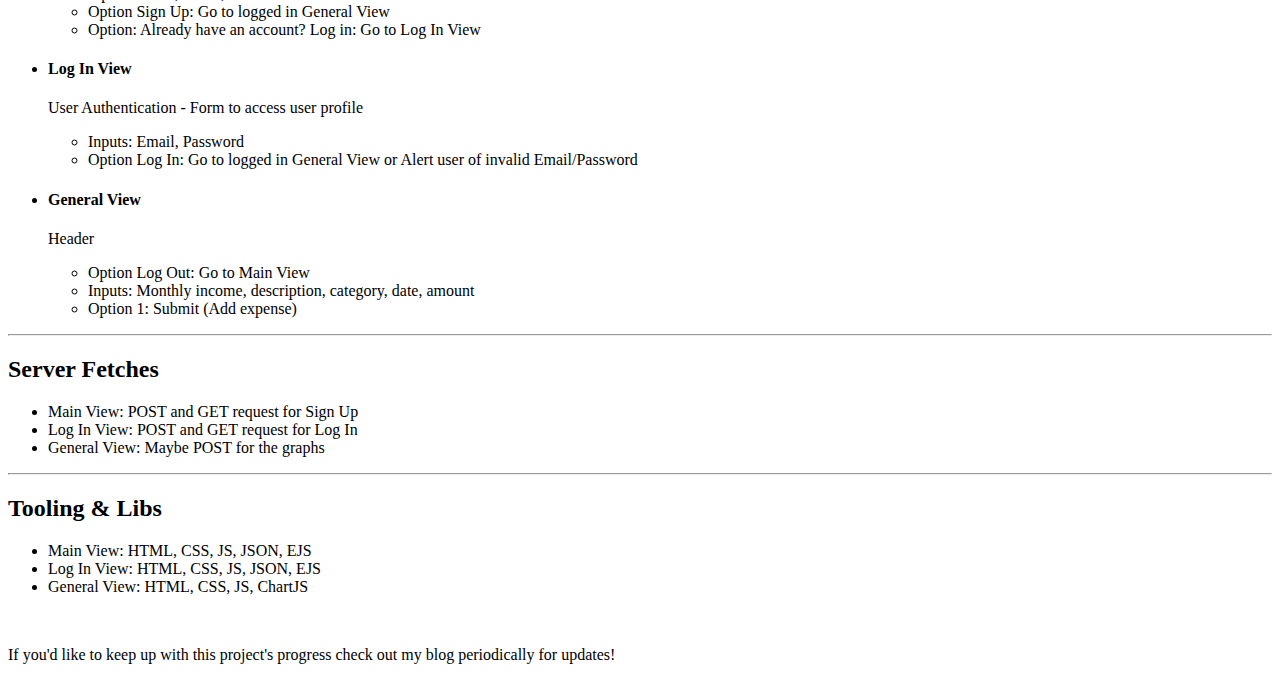
<file: articles/article-04.html>
<html>
    <head>
        <link rel="icon" href="../assets/icon.png">
        <title>Huong Nguyen</title>
        <!-- Required meta tags -->
        <meta charset="utf-8">
        <meta name="viewport" content="width=device-width, initial-scale=1">


    </head>
    <body>

        <div class='container'>
            <h1 class='display-1 mt-4'> Project Client Design: Budget Web App </h1>
            <hr>
        </div>

        <div>
            <img src='ClientDesign.jpg' style="width:80%;">
            <h2> Full Stack Web App: Budgeting App </h2>
            <p> For my current project, I am developing a Budgeting Web App with my teammate, Phuong-Anh. </p>

            <h4> Our goal is to keep track of user expenses and provide monthly reports to show spending habits.</h4>

            <p> This week we focused on the Client Design that this article showcases below. </p>

            <h2> Mockups</h2>
            <ul>
                <li>Main View/Sign up view</li>
                <ul>
                    <li>Email, name, password, sign up button</li> 
                    <img src='Mockup_Main.png'> 
                </ul>
                <li>Log in View</li>
                <ul>
                    <li>Email, password, log in button</li>
                    <img src='Mockup_LogIn.png'>
                </ul>
                <li>General View </li>
                <ul>
                    <li>User Input:</li>
                    <ul>
                        <li> Add Income </li>
                        <img src='Mockup_Income.png'>
                        <li> Add Expense </li>
                        <img src='Mockup_Expense.png'> 
                        <img src='Mockup_Expense2.png'> 
                    </ul>
                    <li> Expense History</li>
                    <img src='Mockup_History.png'>
                    <li> Remaining Balance</li>
                    <img src='Mockup_Balance.png'>
                    <li> Pie Chart</li>
                    <img src='Mockup_PieChart.png'> 
                    <li> Bar Graph</li>
                    <img src='Mockup_BarGraph.png'> 
                    <li> Log Out Button</li>
                    <img src='Mockup_LogOut.png'>
                </ul>
            </ul>

            <hr>

            <h2> Client Logic </h2>

            <ul>
                <li><h4>Main View (Sign Up View)</h4></li>
                <p>Starting point for application - Form for users to register an account</p>
                <ul>
                    <li>Inputs: Email, Name, Password</li>
                    <li>Option Sign Up: Go to logged in General View</li>
                    <li>Option: Already have an account? Log in: Go to Log In View</li>
                </ul>

                <li><h4>Log In View</h4></li>
                <p>User Authentication - Form to access user profile</p>
                <ul>
                    <li>Inputs: Email, Password</li>
                    <li>Option Log In: Go to logged in General View or Alert user of invalid Email/Password</li>
                </ul>

                <li><h4>General View</h4></li>
                <p>Header</p>
                <ul>
                    <li>Option Log Out: Go to Main View</li>
                    <li>Inputs: Monthly income, description, category, date, amount</li>
                    <li>Option 1: Submit (Add expense)</li>

                </ul>



            </ul>
    

            <hr>

            <h2> Server Fetches </h2>
            
            <ul>
                <li>Main View: POST and GET request for Sign Up</li>
                <li>Log In View: POST and GET request for Log In</li>
                <li>General View: Maybe POST for the graphs</li>
            </ul>

            <hr>

            <h2> Tooling & Libs </h2>

            <ul>
                <li>Main View: HTML, CSS, JS, JSON, EJS</li>
                <li>Log In View: HTML, CSS, JS, JSON, EJS</li>
                <li>General View: HTML, CSS, JS, ChartJS</li>
            </ul>

            <br>

            <p> If you'd like to keep up with this project's progress check out my blog periodically for updates!</p>
            
        
        </div>

        <!--  Bootstrap Bundle with Popper -->
        <script src="../scripts/bootstrap.bundle.min.js"></script>
    </body>

</html>
</file>
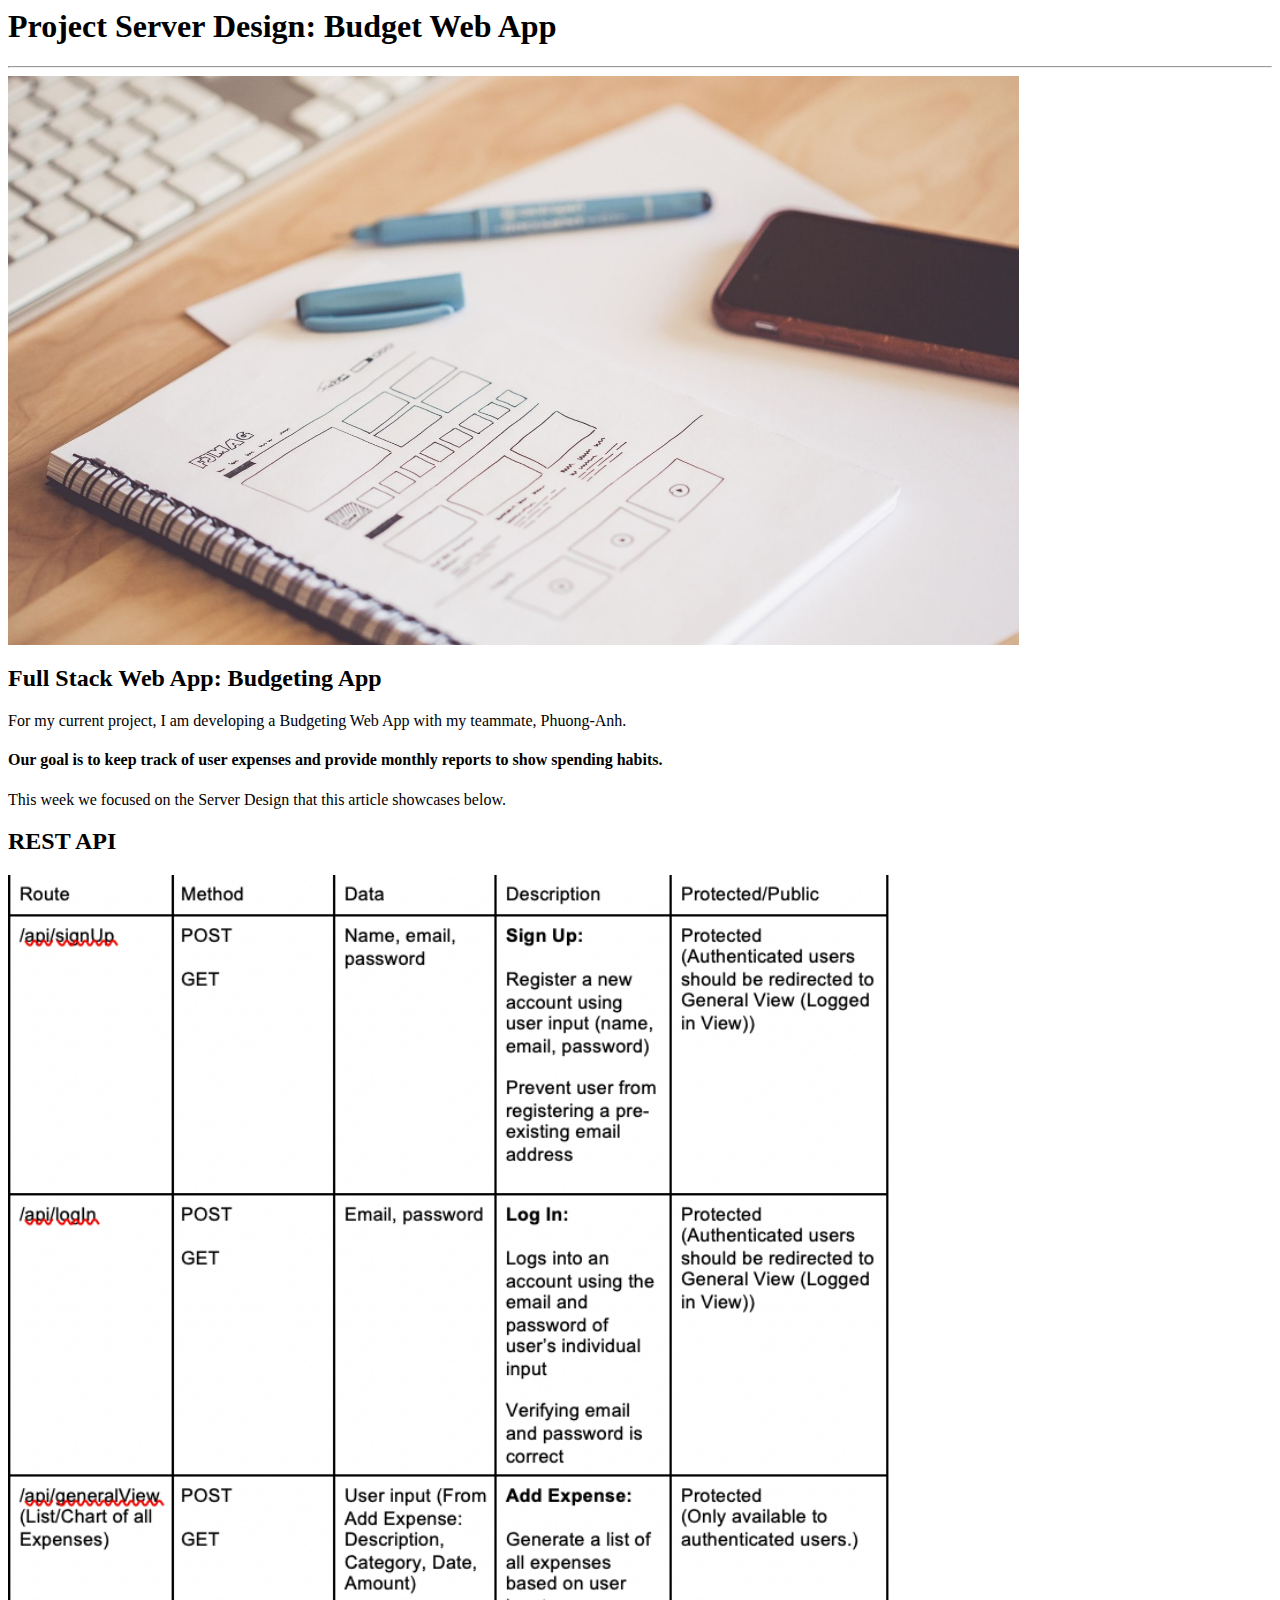
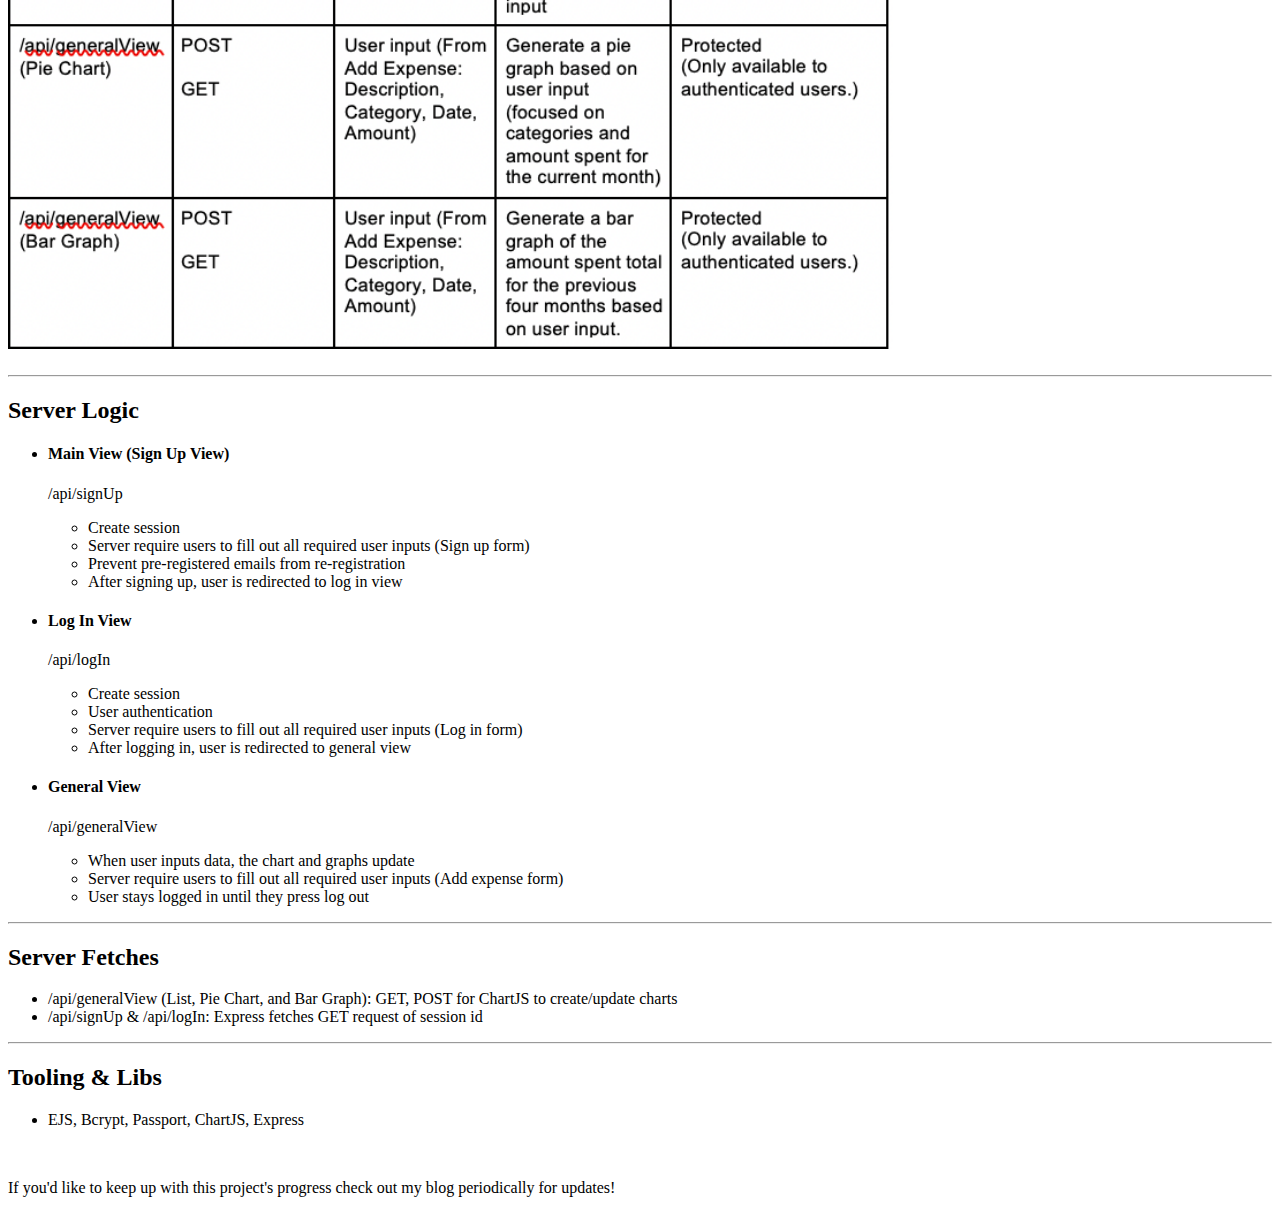
<file: articles/article-05.html>
<html>
    <head>
        <link rel="icon" href="../assets/icon.png">
        <title>Huong Nguyen</title>
        <!-- Required meta tags -->
        <meta charset="utf-8">
        <meta name="viewport" content="width=device-width, initial-scale=1">


    </head>
    <body>

        <div class='container'>
            <h1 class='display-1 mt-4'> Project Server Design: Budget Web App </h1>
            <hr>
        </div>

        <div>
            <img src='ClientDesign.jpg' style="width:80%;">
            <h2> Full Stack Web App: Budgeting App </h2>
            <p> For my current project, I am developing a Budgeting Web App with my teammate, Phuong-Anh. </p>

            <h4> Our goal is to keep track of user expenses and provide monthly reports to show spending habits.</h4>

            <p> This week we focused on the Server Design that this article showcases below. </p>

            <h2> REST API </h2>

            <img src='restAPI.png' style="width:70%;">

            <br>
            <br>

            <hr>

            <h2> Server Logic </h2>


            <ul>
                <li><h4>Main View (Sign Up View)</h4></li>
                <p>/api/signUp</p>
                <ul>
                    <li>Create session</li>
                    <li>Server require users to fill out all required user inputs (Sign up form)</li>
                    <li>Prevent pre-registered emails from re-registration</li>
                    <li>After signing up, user is redirected to log in view</li>
                </ul>

                <li><h4>Log In View</h4></li>
                <p>/api/logIn</p>
                <ul>
                    <li>Create session</li>
                    <li>User authentication</li>
                    <li>Server require users to fill out all required user inputs (Log in form)</li>
                    <li>After logging in, user is redirected to general view</li>
                </ul>

                <li><h4>General View</h4></li>
                <p>/api/generalView</p>
                <ul>
                    <li>When user inputs data, the chart and graphs update</li>
                    <li>Server require users to fill out all required user inputs (Add expense form)</li>
                    <li>User stays logged in until they press log out</li>

                </ul>



            </ul>
    

            <hr>

            <h2> Server Fetches </h2>
            
            <ul>
                <li>/api/generalView (List, Pie Chart, and Bar Graph): GET, POST for ChartJS to create/update charts</li>
                <li>/api/signUp & /api/logIn: Express fetches GET request of session id</li>
            </ul>

            <hr>

            <h2> Tooling & Libs </h2>

            <ul>
                <li>EJS, Bcrypt, Passport, ChartJS, Express</li>
            </ul>

            <br>

            <p> If you'd like to keep up with this project's progress check out my blog periodically for updates!</p>
            
        
        </div>

        <!--  Bootstrap Bundle with Popper -->
        <script src="../scripts/bootstrap.bundle.min.js"></script>
    </body>

</html>
</file>
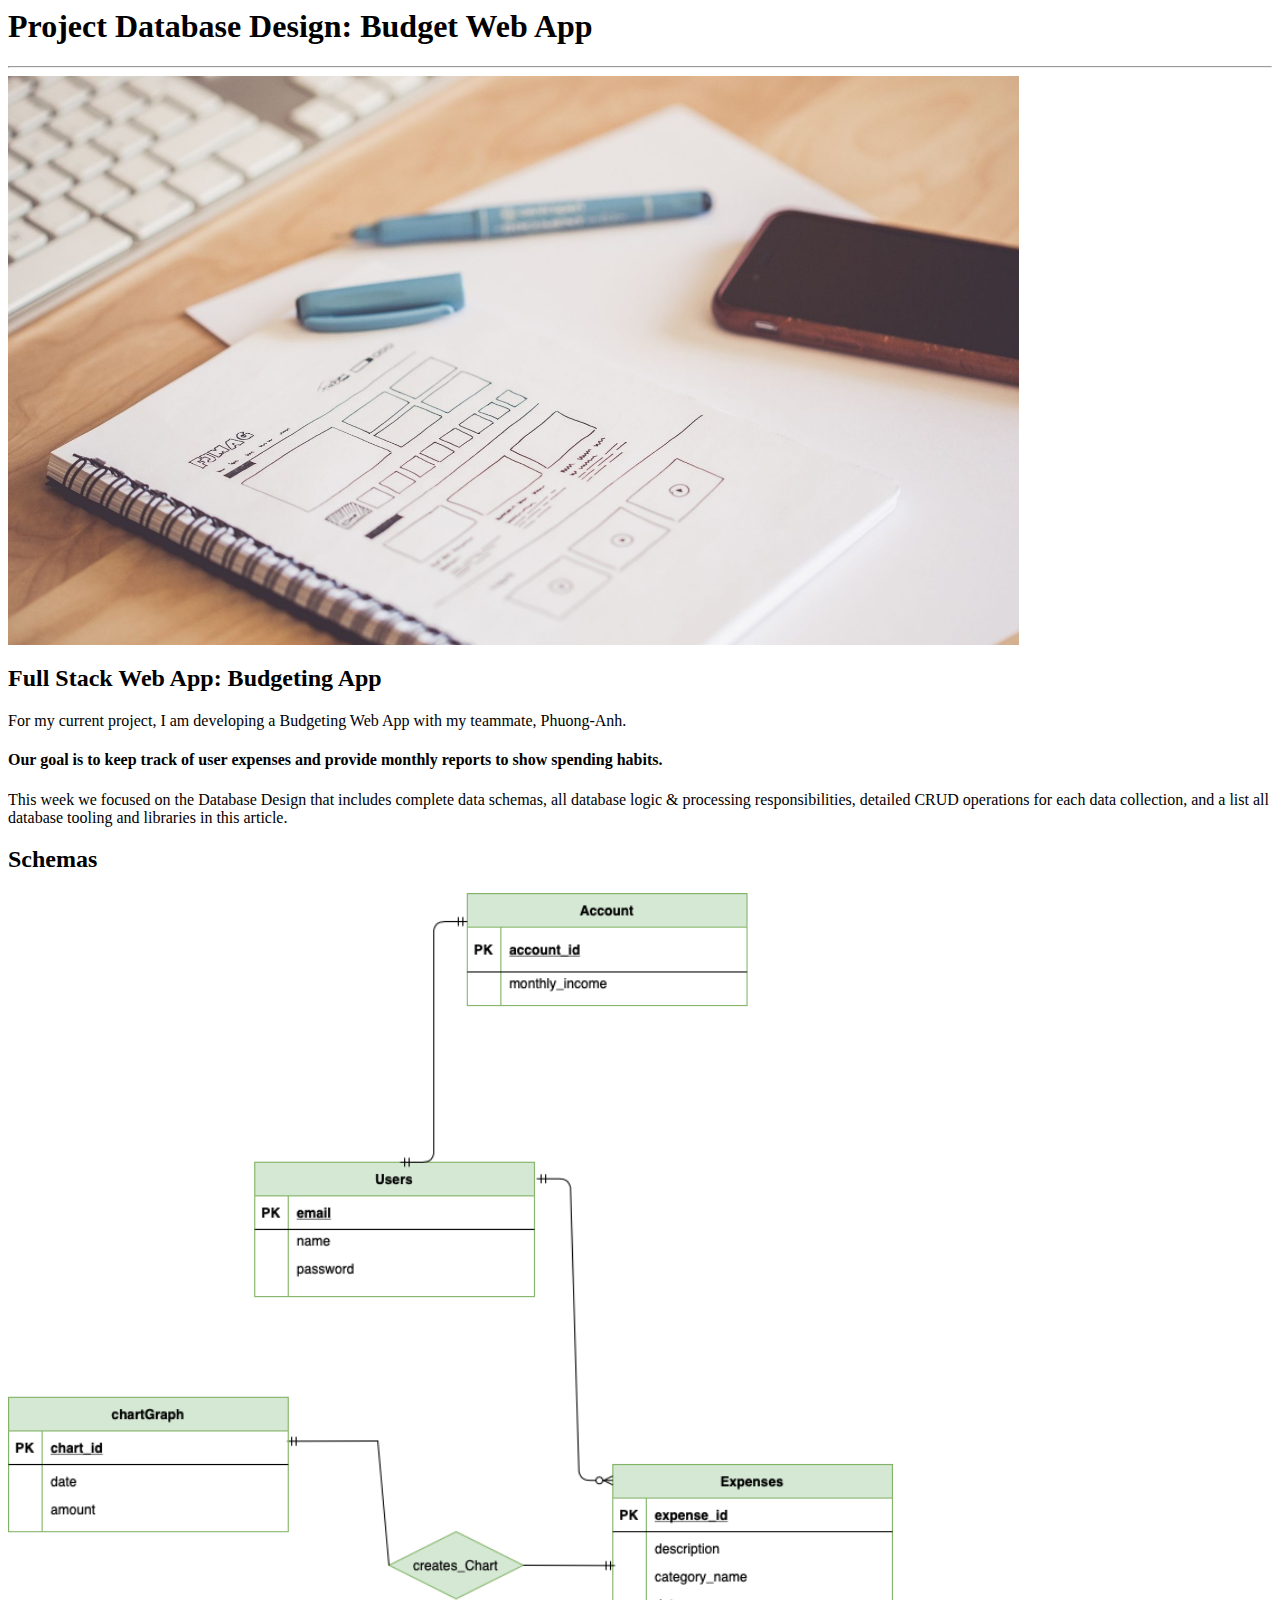
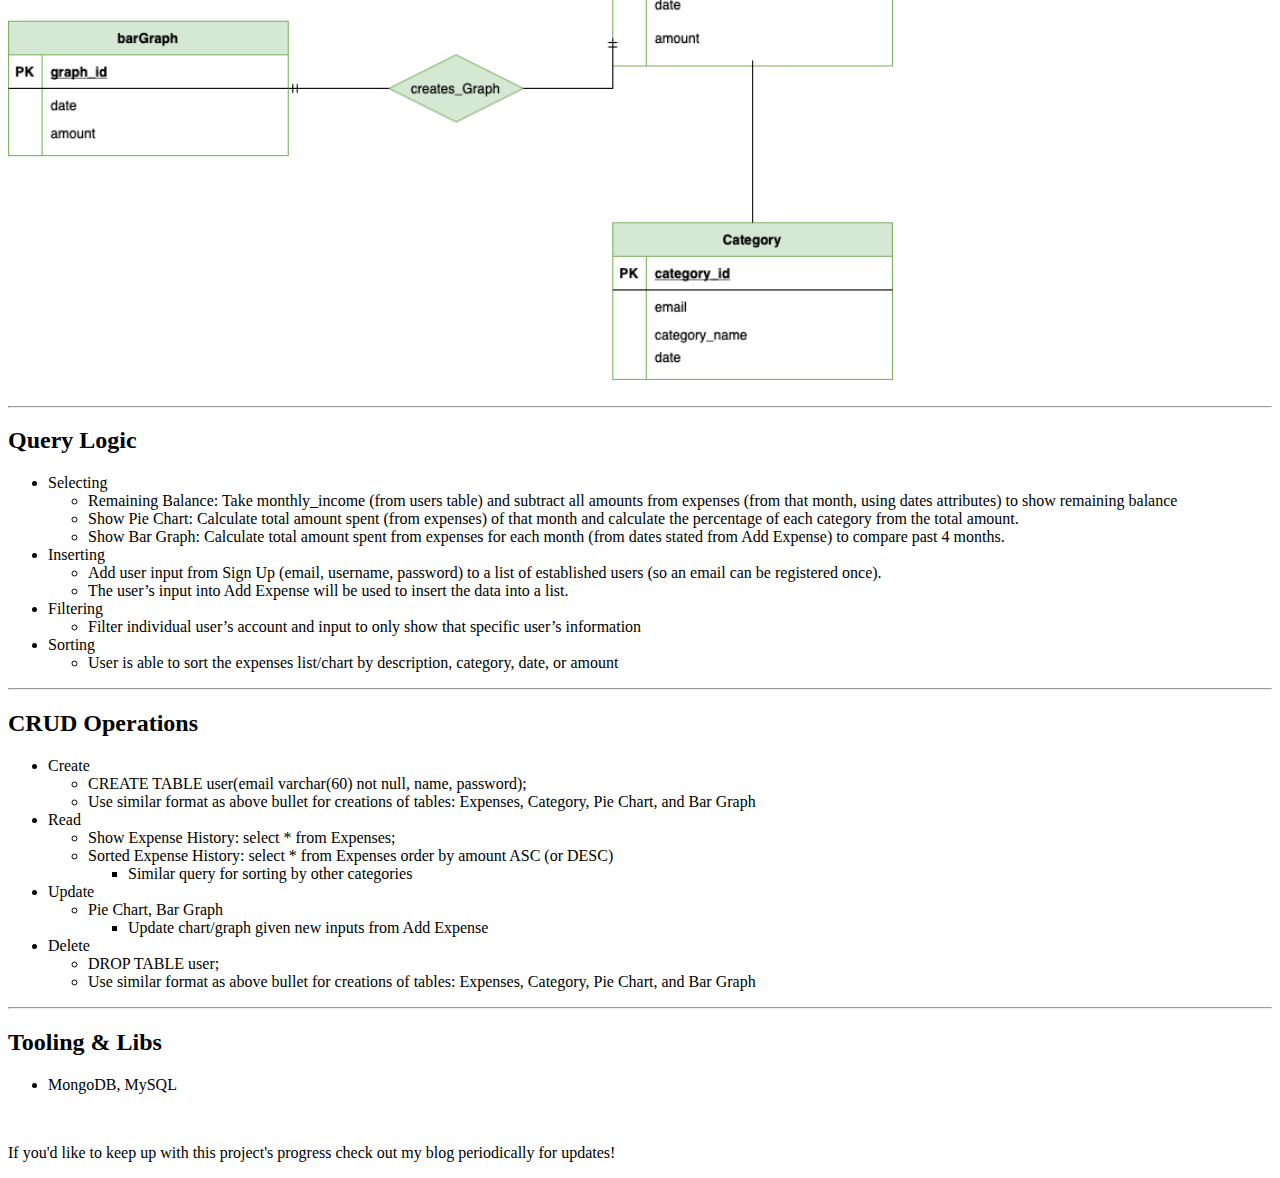
<file: articles/article-06.html>
<html>
    <head>
        <link rel="icon" href="../assets/icon.png">
        <title>Huong Nguyen</title>
        <!-- Required meta tags -->
        <meta charset="utf-8">
        <meta name="viewport" content="width=device-width, initial-scale=1">


    </head>
    <body>

        <div class='container'>
            <h1 class='display-1 mt-4'> Project Database Design: Budget Web App </h1>
            <hr>
        </div>

        <div>
            <img src='ClientDesign.jpg' style="width:80%;">
            <h2> Full Stack Web App: Budgeting App </h2>
            <p> For my current project, I am developing a Budgeting Web App with my teammate, Phuong-Anh. </p>

            <h4> Our goal is to keep track of user expenses and provide monthly reports to show spending habits.</h4>

            <p> This week we focused on the Database Design that includes complete data schemas, all database logic & processing responsibilities, detailed CRUD operations for each data collection, and a list all database tooling and libraries in this article. </p>

            <h2> Schemas </h2>

            <img src='ER_BudgetBuddy.png' style="width:70%;">

            <br>
            <br>

            <hr>

            <h2> Query Logic </h2>


            <ul>
                <li>Selecting</li>
                <ul>
                    <li>Remaining Balance: Take monthly_income (from users table) and subtract all amounts from expenses (from that month, using dates attributes) to show remaining balance</li>
                    <li>Show Pie Chart: Calculate total amount spent (from expenses) of that month and calculate the percentage of each category from the total amount. </li>
                    <li>Show Bar Graph: Calculate total amount spent from expenses for each month (from dates stated from Add Expense) to compare past 4 months.</li>
                </ul>
                <li>Inserting</li>
                <ul>
                    <li>Add user input from Sign Up (email, username, password) to a list of established users (so an email can be registered once).</li>
                    <li>The user’s input into Add Expense will be used to insert the data into a list.</li>
                </ul>
                <li>Filtering</li>
                <ul>
                    <li>Filter individual user’s account and input to only show that specific user’s information</li>
                </ul>
                <li>Sorting</li>
                <ul>
                    <li>User is able to sort the expenses list/chart by description, category, date, or amount</li>
                </ul>

            </ul>
    

            <hr>

            <h2> CRUD Operations </h2>
            
            <ul>
                <li>Create</li>
                <ul>
                    <li>CREATE TABLE user(email varchar(60) not null, name, password);</li>
                    <li>Use similar format as above bullet for creations of tables: Expenses, Category, Pie Chart, and Bar Graph</li>
                </ul>
                <li>Read</li>
                <ul>
                    <li>Show Expense History: select * from Expenses;</li>
                    <li>Sorted Expense History: select * from Expenses order by amount ASC (or DESC)</li>
                    <ul>
                        <li>Similar query for sorting by other categories</li>
                    </ul>
                </ul>
                <li>Update</li>
                <ul>
                    <li>Pie Chart, Bar Graph</li>
                    <ul>
                        <li>Update chart/graph given new inputs from Add Expense</li>
                    </ul>
                </ul>
                <li>Delete</li>
                <ul>
                    <li>DROP TABLE user;</li>
                    <li>Use similar format as above bullet for creations of tables: Expenses, Category, Pie Chart, and Bar Graph</li>
                </ul>
            </ul>

            <hr>

            <h2> Tooling & Libs </h2>

            <ul>
                <li>MongoDB, MySQL</li>
            </ul>

            <br>

            <p> If you'd like to keep up with this project's progress check out my blog periodically for updates!</p>
            
        
        </div>

        <!--  Bootstrap Bundle with Popper -->
        <script src="../scripts/bootstrap.bundle.min.js"></script>
    </body>

</html>
</file>
<file: styles/styles.css>
/* styles.css */

/* Goal 1: CSS Selectors */

.class-selector{
	text-align: right;
}

#id-selector{
	text-align: center;
}
/* Goal 2: CSS Colors */
/*background colors*/
.bg-white{
	background-color: rgb(255,255,255);
}
.bg-green{
	background-color: rgb(0,255,0);
}
.bg-greenlaurel{
	background-color: rgb(181, 201, 154);
}
.bg-blue{
	background-color: rgb(0,0,255);
}
.bg-dark{
	background-color: rgb(0,0,0);
}

.bg-overlay{
	background-color: rgba(255, 255, 255, 0.85);
}

.bg-cream{
	background-color: rgb(250, 237, 205);
}


/*Font Colors*/
.text-red{
	color: red;
}
.text-blue{
	color: blue;
}
.text-green{
	color: green;
}
.text-white{
	color: white;
}

.text-orange{
	color: rgb(198,87,41);
}

h1, h2, h3, h4, h5, p, a {
    font-family: 'Quicksand', sans-serif;
    font-variant: small-caps;
}


/* Goal 3: CSS Fonts */
/* Font properties*/
.bold{
	font-weight: bold;
}
.italic{
	font-style: italic;
}
.large-text{
	font-size: 22px;
}

.small-text{
	font-size: small;
}

/*font families*/

.arial-font{
	font-family: 'Arial';
}
.bangers-font{
	font-family: 'Bangers';
}

/* Goal 4: CSS Spacing */
.outline{
	outline-width: 3px;
	outline-style: solid;
	outline-color: rgb(198, 125, 15);
}

.border{
	border-width: 3px;
	border-style: solid;
	border-color: rgb(198, 125, 15);
}

.padding{
	padding: 20px;
}

.margin{
	margin: 20px;
}

.container{
	width: 90%;
	margin: auto;
}

/* Goal 5: CSS Sizing */

.force-full-viewport{
	width: 100%;
	height: 100%;
}

.shrink-to-viewport{
	max-width: 100%
	max-height: 100%;
}
/* Goal 6: CSS Backgrounds */

.background-image{
	background-image: url('../assets/bg-image.jpg');
}

.background-image-without-repeat{
	background-image: url('../assets/bg-image.jpg');
	background-repeat: no-repeat;
	background-position: center;
}

.background-image-fixed{
	background-image: url('../assets/bg-image.jpg');
	background-attachment: fixed;
}

.background-gradient{
	background-image: linear-gradient(black, gray);
}


/* Goal 7: CSS Customizations (to Default HTML Styles) */

a {
	text-decoration: none;
}

a:hover{
	color: red;
}

button:hover{
	background-color: red;
}

ul{
	list-style-image: url('../assets/list-item-image.png');
	list-style-position: inside;
}

table{
	border-collapse: collapse;
	width: 100%;
}

th, td{
	text-align: center;
	padding: 5px;
}

tr:nth-child(even){
	background-color: white;
}

tr:nth-child(odd){
	background-color: silver;
}

th{
	background-color: green;
	color: white;
}


/* Goal 8: CSS Aligning with Flexbox */

.center{
	display: flex;
	justify-content: center;
}

.left{
	display: flex;
	justify-content: flex-start;
}

.right{
	display: flex;
	justify-content: flex-end;
}

.justify-space-between{
	display: flex;
	justify-content: space-between;
}

.justify-space-around{
	display: flex;
	justify-content: space-around;
}

.justify-space-evenly{
	display: flex;
	justify-content: space-evenly;
}




/* Goal 9: CSS Aligning with Gridview */

.grid-1col{
	display: grid;
	grid-template-columns: repeat(1, 1fr);
	grid-template-rows: auto;
	justify-items: center;
}

.grid-2col{
	display: grid;
	grid-template-columns: repeat(2, 1fr);
	grid-template-rows: auto;
	justify-items: center;
}

.grid-3col{
	display: grid;
	grid-template-columns: repeat(3, 1fr);
	grid-template-rows: auto;
	justify-items: center;
}



.overlay {
    min-width: 400px;
    max-width: 40%;
    padding: 20px 0px 40px 0px;
    background-color: rgba(255, 255, 255, 0.85);
    justify-content: center;
    align-items: center;
    box-shadow: 0 4px 6px 0 rgba(0,0,0,1);
    border-radius: 2px;
}

.flex {
    display: flex;
}

.col {
    flex-direction: column;
}


/* Text on Image */

/* Container holding the image and the text */
.container {
  position: relative;
  text-align: center;
  color: white;
  width: 100%;
  padding: 100px 50px;
}

/* Bottom left text */
.bottom-left {
  position: absolute;
  bottom: 8px;
  left: 16px;
}

/* Top left text */
.top-left {
  position: absolute;
  top: 8px;
  left: 16px;
}

/* Top right text */
.top-right {
  position: absolute;
  top: 8px;
  right: 16px;
}

/* Bottom right text */
.bottom-right {
  position: absolute;
  bottom: 8px;
  right: 16px;
}

/* Centered text */
.centered {
  position: absolute;
  top: 50%;
  left: 50%;
  transform: translate(-50%, -50%);
}

/* HOVER */
a:hover {
    font-size: 1.23em;
}

i:hover, .nav-link:hover, i:visited {
    color: #5893d4;
}

@keyframes tilt {
  0% {transform: rotate(0deg);}
  50% {transform: rotate(-2deg);}
  75% {transform: rotate(2deg);}
  100% {transform: rotate(0deg);}
}

.tilt:hover {
  animation:tilt 2s ease alternate infinite;
}

}



/* Hero Source https://gist.github.com/adamdehaven/dceabb07450295fec6fc#file-bgimage-html */

.bgimage {
  width:100%;
  height:500px;
  background: url('bg.png');
  background-repeat: no-repeat;
  background-position: center;
  background-size:cover;
  background-attachment: fixed;
}
.bgimage h5 {
  color:white;
  text-shadow:2px 2px #333;
}
</file>
